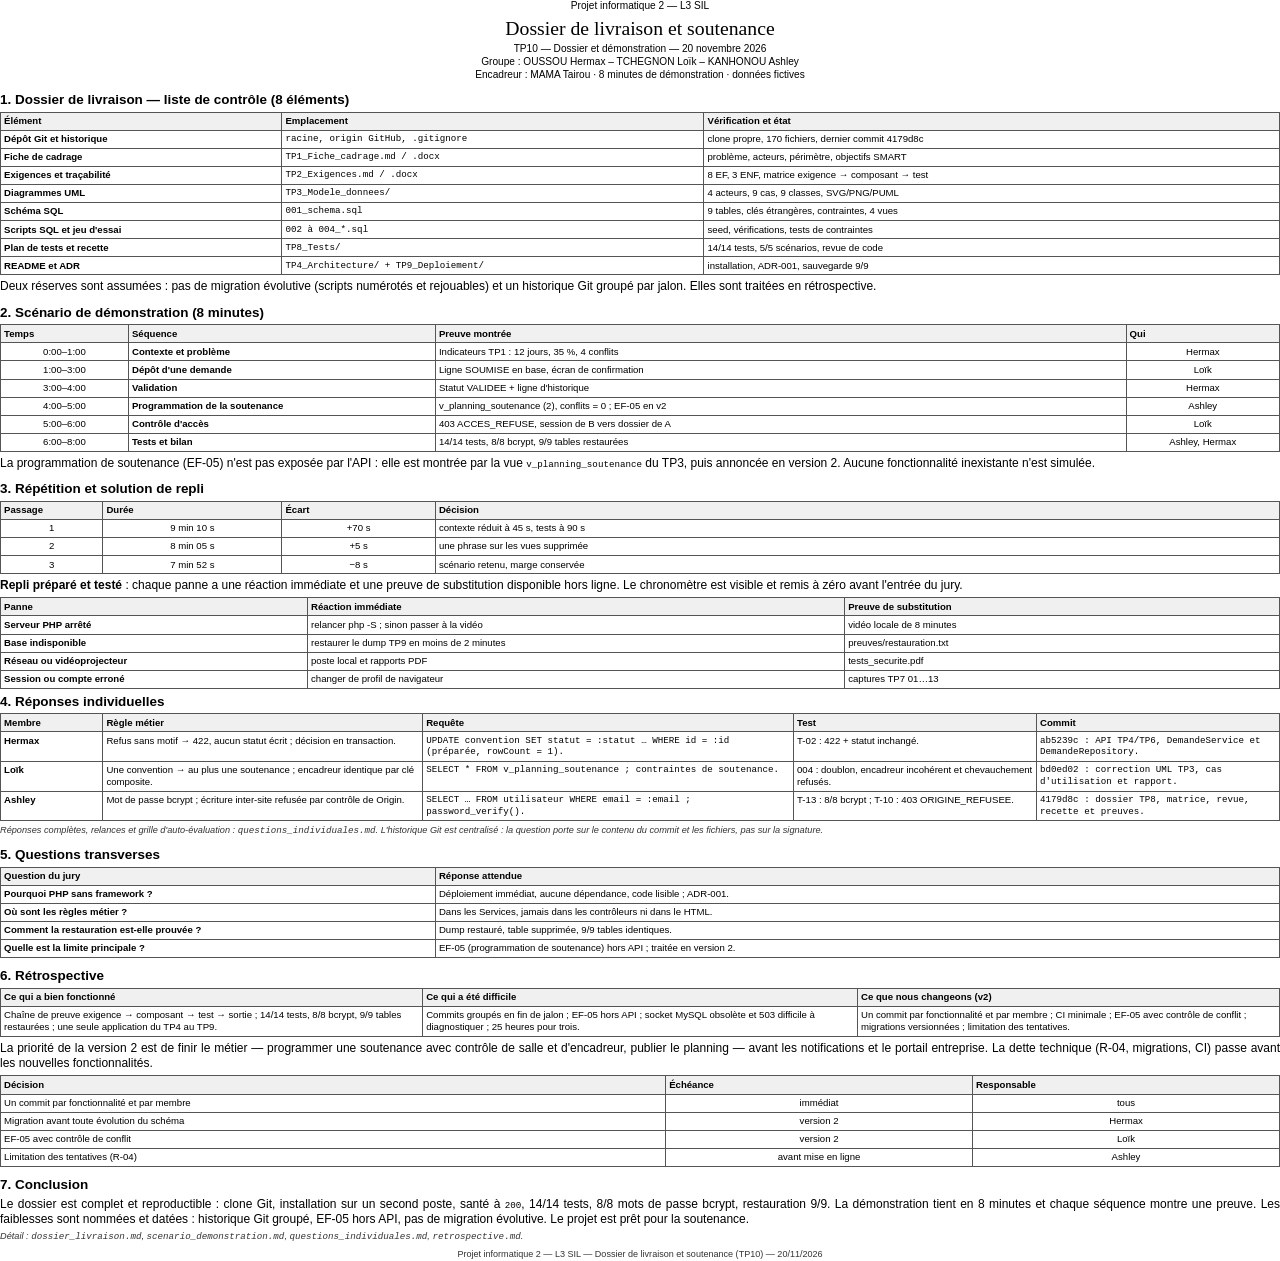
<file: TP10_Soutenance/soutenance_tp10.html>
<!DOCTYPE html>
<html lang="fr"><head><meta charset="utf-8"><title>TP10 — Dossier de livraison et soutenance</title>
<style>
  @page { size: A4; margin: 14mm 14mm 12mm 14mm; }
  body { font-family: "Liberation Sans", Arial, sans-serif; font-size: 9pt; line-height: 1.27; color: #000; margin: 0; }
  .tete { text-align: center; margin-bottom: 5pt; }
  .tete .petit, .tete .date, .tete .groupe { font-size: 7.6pt; }
  .tete h1 { font-size: 14.8pt; margin: 2pt 0; font-family: Georgia, serif; font-weight: normal; }
  h2 { font-size: 10.1pt; margin: 7pt 0 2.5pt; page-break-after: avoid; }
  h2.saut-page { page-break-before: always; margin-top: 0; }
  p { margin: 0 0 3pt; text-align: justify; }
  .note { font-size: 6.9pt; font-style: italic; color: #333; }
  code, .mono { font-family: "Liberation Mono", monospace; font-size: 6.9pt; }
  table { width: 100%; border-collapse: collapse; table-layout: fixed; font-size: 7.2pt; margin: 1pt 0 3pt; }
  th, td { border: 0.4pt solid #555; padding: 1.85pt 2.3pt; vertical-align: top; text-align: left;
           word-wrap: break-word; overflow-wrap: break-word; }
  th { font-weight: bold; background: #f0f0f0; }
  thead { display: table-header-group; }
  tr { page-break-inside: avoid; }
  td.c { text-align: center; }
  td.gras { font-weight: bold; }
  footer { margin-top: 5pt; font-size: 6.8pt; color: #333; text-align: center; }
</style></head><body>
<div class="tete">
  <div class="petit">Projet informatique 2 — L3 SIL</div>
  <h1>Dossier de livraison et soutenance</h1>
  <div class="date">TP10 — Dossier et démonstration — 20 novembre 2026</div>
  <div class="groupe">Groupe : OUSSOU Hermax – TCHEGNON Loïk – KANHONOU Ashley<br>
  Encadreur : MAMA Tairou · 8 minutes de démonstration · données fictives</div>
</div>

<h2>1. Dossier de livraison — liste de contrôle (8 éléments)</h2>
<table>
  <colgroup><col style="width:22%"><col style="width:33%"><col style="width:45%"></colgroup>
  <thead><tr><th>Élément</th><th>Emplacement</th><th>Vérification et état</th></tr></thead>
  <tbody>
<tr><td class="gras">Dépôt Git et historique</td><td class="mono">racine, origin GitHub, .gitignore</td><td>clone propre, 170 fichiers, dernier commit 4179d8c</td></tr>
<tr><td class="gras">Fiche de cadrage</td><td class="mono">TP1_Fiche_cadrage.md / .docx</td><td>problème, acteurs, périmètre, objectifs SMART</td></tr>
<tr><td class="gras">Exigences et traçabilité</td><td class="mono">TP2_Exigences.md / .docx</td><td>8 EF, 3 ENF, matrice exigence → composant → test</td></tr>
<tr><td class="gras">Diagrammes UML</td><td class="mono">TP3_Modele_donnees/</td><td>4 acteurs, 9 cas, 9 classes, SVG/PNG/PUML</td></tr>
<tr><td class="gras">Schéma SQL</td><td class="mono">001_schema.sql</td><td>9 tables, clés étrangères, contraintes, 4 vues</td></tr>
<tr><td class="gras">Scripts SQL et jeu d&#x27;essai</td><td class="mono">002 à 004_*.sql</td><td>seed, vérifications, tests de contraintes</td></tr>
<tr><td class="gras">Plan de tests et recette</td><td class="mono">TP8_Tests/</td><td>14/14 tests, 5/5 scénarios, revue de code</td></tr>
<tr><td class="gras">README et ADR</td><td class="mono">TP4_Architecture/ + TP9_Deploiement/</td><td>installation, ADR-001, sauvegarde 9/9</td></tr>
  </tbody>
</table>
<p>Deux réserves sont assumées : pas de migration évolutive (scripts numérotés et
rejouables) et un historique Git groupé par jalon. Elles sont traitées en rétrospective.</p>

<h2>2. Scénario de démonstration (8 minutes)</h2>
<table>
  <colgroup><col style="width:10%"><col style="width:24%"><col style="width:54%"><col style="width:12%"></colgroup>
  <thead><tr><th>Temps</th><th>Séquence</th><th>Preuve montrée</th><th>Qui</th></tr></thead>
  <tbody>
<tr><td class="c">0:00–1:00</td><td class="gras">Contexte et problème</td><td>Indicateurs TP1 : 12 jours, 35 %, 4 conflits</td><td class="c">Hermax</td></tr>
<tr><td class="c">1:00–3:00</td><td class="gras">Dépôt d&#x27;une demande</td><td>Ligne SOUMISE en base, écran de confirmation</td><td class="c">Loïk</td></tr>
<tr><td class="c">3:00–4:00</td><td class="gras">Validation</td><td>Statut VALIDEE + ligne d&#x27;historique</td><td class="c">Hermax</td></tr>
<tr><td class="c">4:00–5:00</td><td class="gras">Programmation de la soutenance</td><td>v_planning_soutenance (2), conflits = 0 ; EF-05 en v2</td><td class="c">Ashley</td></tr>
<tr><td class="c">5:00–6:00</td><td class="gras">Contrôle d&#x27;accès</td><td>403 ACCES_REFUSE, session de B vers dossier de A</td><td class="c">Loïk</td></tr>
<tr><td class="c">6:00–8:00</td><td class="gras">Tests et bilan</td><td>14/14 tests, 8/8 bcrypt, 9/9 tables restaurées</td><td class="c">Ashley, Hermax</td></tr>
  </tbody>
</table>
<p>La programmation de soutenance (EF-05) n'est pas exposée par l'API : elle est montrée
par la vue <code>v_planning_soutenance</code> du TP3, puis annoncée en version 2. Aucune
fonctionnalité inexistante n'est simulée.</p>

<h2>3. Répétition et solution de repli</h2>
<table>
  <colgroup><col style="width:8%"><col style="width:14%"><col style="width:12%"><col style="width:66%"></colgroup>
  <thead><tr><th>Passage</th><th>Durée</th><th>Écart</th><th>Décision</th></tr></thead>
  <tbody>
<tr><td class="c">1</td><td class="c">9 min 10 s</td><td class="c">+70 s</td><td>contexte réduit à 45 s, tests à 90 s</td></tr>
<tr><td class="c">2</td><td class="c">8 min 05 s</td><td class="c">+5 s</td><td>une phrase sur les vues supprimée</td></tr>
<tr><td class="c">3</td><td class="c">7 min 52 s</td><td class="c">−8 s</td><td>scénario retenu, marge conservée</td></tr>
  </tbody>
</table>
<p><strong>Repli préparé et testé</strong> : chaque panne a une réaction immédiate et une
preuve de substitution disponible hors ligne. Le chronomètre est visible et remis à zéro
avant l'entrée du jury.</p>
<table>
  <colgroup><col style="width:24%"><col style="width:42%"><col style="width:34%"></colgroup>
  <thead><tr><th>Panne</th><th>Réaction immédiate</th><th>Preuve de substitution</th></tr></thead>
  <tbody>
<tr><td class="gras">Serveur PHP arrêté</td><td>relancer php -S ; sinon passer à la vidéo</td><td>vidéo locale de 8 minutes</td></tr>
<tr><td class="gras">Base indisponible</td><td>restaurer le dump TP9 en moins de 2 minutes</td><td>preuves/restauration.txt</td></tr>
<tr><td class="gras">Réseau ou vidéoprojecteur</td><td>poste local et rapports PDF</td><td>tests_securite.pdf</td></tr>
<tr><td class="gras">Session ou compte erroné</td><td>changer de profil de navigateur</td><td>captures TP7 01…13</td></tr>
  </tbody>
</table>

<h2 class="saut-page">4. Réponses individuelles</h2>
<table>
  <colgroup><col style="width:8%"><col style="width:25%"><col style="width:29%"><col style="width:19%"><col style="width:19%"></colgroup>
  <thead><tr><th>Membre</th><th>Règle métier</th><th>Requête</th><th>Test</th><th>Commit</th></tr></thead>
  <tbody>
<tr><td class="gras">Hermax</td><td>Refus sans motif → 422, aucun statut écrit ; décision en transaction.</td><td class="mono">UPDATE convention SET statut = :statut … WHERE id = :id (préparée, rowCount = 1).</td><td>T-02 : 422 + statut inchangé.</td><td class="mono">ab5239c : API TP4/TP6, DemandeService et DemandeRepository.</td></tr>
<tr><td class="gras">Loïk</td><td>Une convention → au plus une soutenance ; encadreur identique par clé composite.</td><td class="mono">SELECT * FROM v_planning_soutenance ; contraintes de soutenance.</td><td>004 : doublon, encadreur incohérent et chevauchement refusés.</td><td class="mono">bd0ed02 : correction UML TP3, cas d&#x27;utilisation et rapport.</td></tr>
<tr><td class="gras">Ashley</td><td>Mot de passe bcrypt ; écriture inter-site refusée par contrôle de Origin.</td><td class="mono">SELECT … FROM utilisateur WHERE email = :email ; password_verify().</td><td>T-13 : 8/8 bcrypt ; T-10 : 403 ORIGINE_REFUSEE.</td><td class="mono">4179d8c : dossier TP8, matrice, revue, recette et preuves.</td></tr>
  </tbody>
</table>
<p class="note">Réponses complètes, relances et grille d'auto-évaluation :
<code>questions_individuales.md</code>. L'historique Git est centralisé : la question
porte sur le contenu du commit et les fichiers, pas sur la signature.</p>

<h2>5. Questions transverses</h2>
<table>
  <colgroup><col style="width:34%"><col style="width:66%"></colgroup>
  <thead><tr><th>Question du jury</th><th>Réponse attendue</th></tr></thead>
  <tbody>
<tr><td class="gras">Pourquoi PHP sans framework ?</td><td>Déploiement immédiat, aucune dépendance, code lisible ; ADR-001.</td></tr>
<tr><td class="gras">Où sont les règles métier ?</td><td>Dans les Services, jamais dans les contrôleurs ni dans le HTML.</td></tr>
<tr><td class="gras">Comment la restauration est-elle prouvée ?</td><td>Dump restauré, table supprimée, 9/9 tables identiques.</td></tr>
<tr><td class="gras">Quelle est la limite principale ?</td><td>EF-05 (programmation de soutenance) hors API ; traitée en version 2.</td></tr>
  </tbody>
</table>

<h2>6. Rétrospective</h2>
<table>
  <colgroup><col style="width:33%"><col style="width:34%"><col style="width:33%"></colgroup>
  <thead><tr><th>Ce qui a bien fonctionné</th><th>Ce qui a été difficile</th><th>Ce que nous changeons (v2)</th></tr></thead>
  <tbody>
<tr><td>Chaîne de preuve exigence → composant → test → sortie ; 14/14 tests, 8/8 bcrypt, 9/9 tables restaurées ; une seule application du TP4 au TP9.</td><td>Commits groupés en fin de jalon ; EF-05 hors API ; socket MySQL obsolète et 503 difficile à diagnostiquer ; 25 heures pour trois.</td><td>Un commit par fonctionnalité et par membre ; CI minimale ; EF-05 avec contrôle de conflit ; migrations versionnées ; limitation des tentatives.</td></tr>
  </tbody>
</table>
<p>La priorité de la version 2 est de finir le métier — programmer une soutenance avec
contrôle de salle et d'encadreur, publier le planning — avant les notifications et le
portail entreprise. La dette technique (R-04, migrations, CI) passe avant les nouvelles
fonctionnalités.</p>
<table>
  <colgroup><col style="width:52%"><col style="width:24%"><col style="width:24%"></colgroup>
  <thead><tr><th>Décision</th><th>Échéance</th><th>Responsable</th></tr></thead>
  <tbody>
<tr><td>Un commit par fonctionnalité et par membre</td><td class="c">immédiat</td><td class="c">tous</td></tr>
<tr><td>Migration avant toute évolution du schéma</td><td class="c">version 2</td><td class="c">Hermax</td></tr>
<tr><td>EF-05 avec contrôle de conflit</td><td class="c">version 2</td><td class="c">Loïk</td></tr>
<tr><td>Limitation des tentatives (R-04)</td><td class="c">avant mise en ligne</td><td class="c">Ashley</td></tr>
  </tbody>
</table>

<h2>7. Conclusion</h2>
<p>Le dossier est complet et reproductible : clone Git, installation sur un second poste,
santé à <code>200</code>, 14/14 tests, 8/8 mots de passe bcrypt, restauration 9/9. La
démonstration tient en 8 minutes et chaque séquence montre une preuve. Les faiblesses sont
nommées et datées : historique Git groupé, EF-05 hors API, pas de migration évolutive.
Le projet est prêt pour la soutenance.</p>
<p class="note">Détail : <code>dossier_livraison.md</code>,
<code>scenario_demonstration.md</code>, <code>questions_individuales.md</code>,
<code>retrospective.md</code>.</p>

<footer>Projet informatique 2 — L3 SIL — Dossier de livraison et soutenance (TP10) — 20/11/2026</footer>

</body></html>
</file>
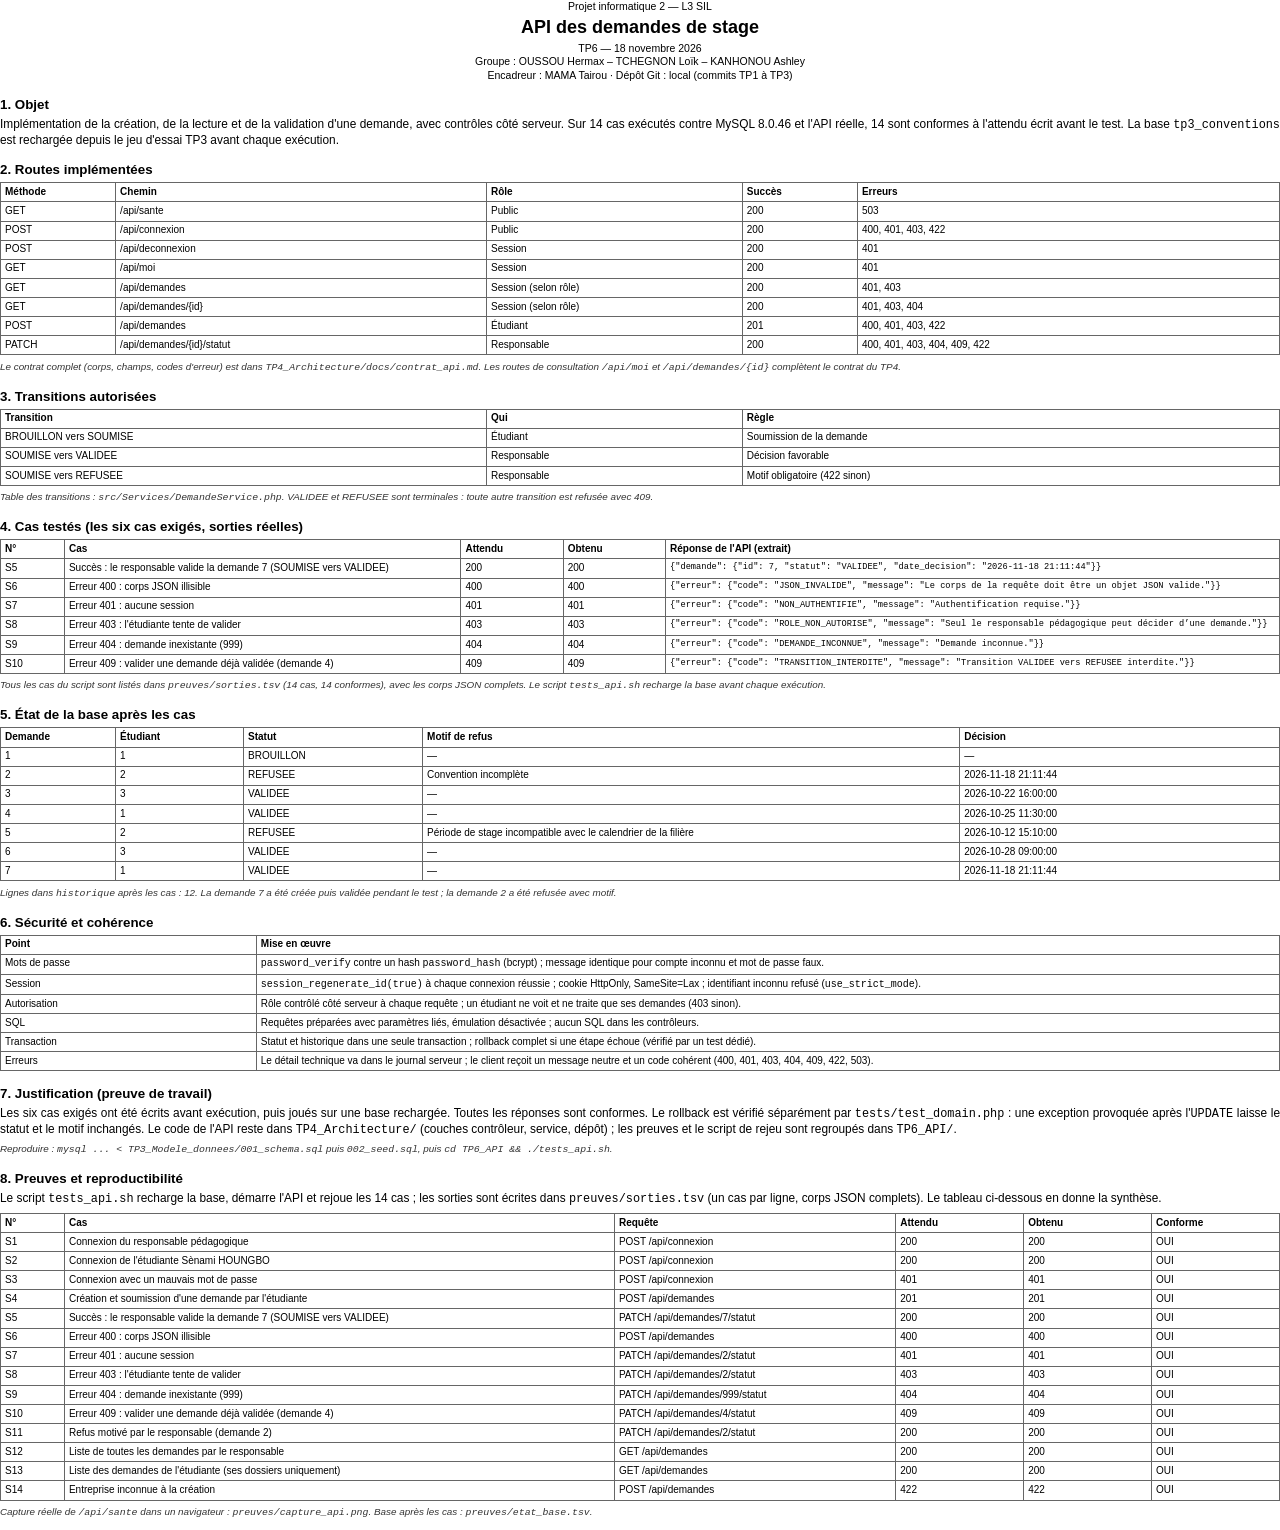
<file: TP6_API/api_demandes.html>
<!DOCTYPE html>
<html lang="fr"><head><meta charset="utf-8"><title>TP6 — API des demandes de stage</title>
<style>
  @page { size: A4; margin: 16mm 16mm 14mm 16mm; }
  body { font-family: "Liberation Sans", Arial, sans-serif; font-size: 8.9pt; line-height: 1.28; color: #000; margin: 0; }
  .tete { text-align: center; margin-bottom: 7pt; }
  .tete .petit, .tete .date, .tete .groupe { font-size: 7.9pt; }
  .tete h1 { font-size: 13.5pt; margin: 2pt 0; }
  h2 { font-size: 10pt; margin: 10pt 0 3pt; page-break-after: avoid; }
  p { margin: 0 0 4pt; text-align: justify; }
  .note { font-size: 7.4pt; font-style: italic; color: #333; }
  table { width: 100%; border-collapse: collapse; table-layout: fixed; font-size: 7.5pt; margin: 1pt 0 4pt; }
  th, td { border: 0.4pt solid #666; padding: 2pt 3pt; vertical-align: top; text-align: left;
           word-wrap: break-word; overflow-wrap: break-word; }
  th { font-weight: bold; }
  thead { display: table-header-group; }
  tr { page-break-inside: avoid; }
  td.json { font-family: "Liberation Mono", monospace; font-size: 6.5pt; line-height: 1.2;
            word-break: normal; overflow-wrap: break-word; }
  footer { margin-top: 8pt; font-size: 7.2pt; color: #444; text-align: center; }
</style></head><body>
<div class="tete">
  <div class="petit">Projet informatique 2 — L3 SIL</div>
  <h1>API des demandes de stage</h1>
  <div class="date">TP6 — 18 novembre 2026</div>
  <div class="groupe">Groupe : OUSSOU Hermax – TCHEGNON Loïk – KANHONOU Ashley<br>
  Encadreur : MAMA Tairou · Dépôt Git : local (commits TP1 à TP3)</div>
</div>

<h2>1. Objet</h2>
<p>Implémentation de la création, de la lecture et de la validation d'une demande, avec
contrôles côté serveur. Sur 14 cas exécutés contre MySQL 8.0.46 et l'API réelle,
14 sont conformes à l'attendu écrit avant le test. La base
<code>tp3_conventions</code> est rechargée depuis le jeu d'essai TP3 avant chaque exécution.</p>

<h2>2. Routes implémentées</h2>
<table>
  <colgroup><col style="width:9%"><col style="width:29%"><col style="width:20%"><col style="width:9%"><col style="width:33%"></colgroup>
  <thead><tr><th>Méthode</th><th>Chemin</th><th>Rôle</th><th>Succès</th><th>Erreurs</th></tr></thead>
  <tbody>
    <tr><td>GET</td><td>/api/sante</td><td>Public</td><td>200</td><td>503</td></tr>
    <tr><td>POST</td><td>/api/connexion</td><td>Public</td><td>200</td><td>400, 401, 403, 422</td></tr>
    <tr><td>POST</td><td>/api/deconnexion</td><td>Session</td><td>200</td><td>401</td></tr>
    <tr><td>GET</td><td>/api/moi</td><td>Session</td><td>200</td><td>401</td></tr>
    <tr><td>GET</td><td>/api/demandes</td><td>Session (selon rôle)</td><td>200</td><td>401, 403</td></tr>
    <tr><td>GET</td><td>/api/demandes/{id}</td><td>Session (selon rôle)</td><td>200</td><td>401, 403, 404</td></tr>
    <tr><td>POST</td><td>/api/demandes</td><td>Étudiant</td><td>201</td><td>400, 401, 403, 422</td></tr>
    <tr><td>PATCH</td><td>/api/demandes/{id}/statut</td><td>Responsable</td><td>200</td><td>400, 401, 403, 404, 409, 422</td></tr>
  </tbody>
</table>
<p class="note">Le contrat complet (corps, champs, codes d'erreur) est dans
<code>TP4_Architecture/docs/contrat_api.md</code>. Les routes de consultation
<code>/api/moi</code> et <code>/api/demandes/{id}</code> complètent le contrat du TP4.</p>

<h2>3. Transitions autorisées</h2>
<table>
  <colgroup><col style="width:38%"><col style="width:20%"><col style="width:42%"></colgroup>
  <thead><tr><th>Transition</th><th>Qui</th><th>Règle</th></tr></thead>
  <tbody>
    <tr><td>BROUILLON vers SOUMISE</td><td>Étudiant</td><td>Soumission de la demande</td></tr>
    <tr><td>SOUMISE vers VALIDEE</td><td>Responsable</td><td>Décision favorable</td></tr>
    <tr><td>SOUMISE vers REFUSEE</td><td>Responsable</td><td>Motif obligatoire (422 sinon)</td></tr>
  </tbody>
</table>
<p class="note">Table des transitions : <code>src/Services/DemandeService.php</code>.
VALIDEE et REFUSEE sont terminales : toute autre transition est refusée avec 409.</p>

<h2>4. Cas testés (les six cas exigés, sorties réelles)</h2>
<table>
  <colgroup><col style="width:5%"><col style="width:31%"><col style="width:8%"><col style="width:8%"><col style="width:48%"></colgroup>
  <thead><tr><th>N°</th><th>Cas</th><th>Attendu</th><th>Obtenu</th><th>Réponse de l'API (extrait)</th></tr></thead>
  <tbody>
<tr><td>S5</td><td>Succès : le responsable valide la demande 7 (SOUMISE vers VALIDEE)</td><td>200</td><td>200</td><td class="json">{&quot;demande&quot;: {&quot;id&quot;: 7, &quot;statut&quot;: &quot;VALIDEE&quot;, &quot;date_decision&quot;: &quot;2026-11-18 21:11:44&quot;}}</td></tr>
<tr><td>S6</td><td>Erreur 400 : corps JSON illisible</td><td>400</td><td>400</td><td class="json">{&quot;erreur&quot;: {&quot;code&quot;: &quot;JSON_INVALIDE&quot;, &quot;message&quot;: &quot;Le corps de la requête doit être un objet JSON valide.&quot;}}</td></tr>
<tr><td>S7</td><td>Erreur 401 : aucune session</td><td>401</td><td>401</td><td class="json">{&quot;erreur&quot;: {&quot;code&quot;: &quot;NON_AUTHENTIFIE&quot;, &quot;message&quot;: &quot;Authentification requise.&quot;}}</td></tr>
<tr><td>S8</td><td>Erreur 403 : l&#x27;étudiante tente de valider</td><td>403</td><td>403</td><td class="json">{&quot;erreur&quot;: {&quot;code&quot;: &quot;ROLE_NON_AUTORISE&quot;, &quot;message&quot;: &quot;Seul le responsable pédagogique peut décider d’une demande.&quot;}}</td></tr>
<tr><td>S9</td><td>Erreur 404 : demande inexistante (999)</td><td>404</td><td>404</td><td class="json">{&quot;erreur&quot;: {&quot;code&quot;: &quot;DEMANDE_INCONNUE&quot;, &quot;message&quot;: &quot;Demande inconnue.&quot;}}</td></tr>
<tr><td>S10</td><td>Erreur 409 : valider une demande déjà validée (demande 4)</td><td>409</td><td>409</td><td class="json">{&quot;erreur&quot;: {&quot;code&quot;: &quot;TRANSITION_INTERDITE&quot;, &quot;message&quot;: &quot;Transition VALIDEE vers REFUSEE interdite.&quot;}}</td></tr>
  </tbody>
</table>
<p class="note">Tous les cas du script sont listés dans <code>preuves/sorties.tsv</code>
(14 cas, 14 conformes), avec les corps JSON complets. Le script
<code>tests_api.sh</code> recharge la base avant chaque exécution.</p>

<h2>5. État de la base après les cas</h2>
<table>
  <colgroup><col style="width:9%"><col style="width:10%"><col style="width:14%"><col style="width:42%"><col style="width:25%"></colgroup>
  <thead><tr><th>Demande</th><th>Étudiant</th><th>Statut</th><th>Motif de refus</th><th>Décision</th></tr></thead>
  <tbody>
<tr><td>1</td><td>1</td><td>BROUILLON</td><td>—</td><td>—</td></tr>
<tr><td>2</td><td>2</td><td>REFUSEE</td><td>Convention incomplète</td><td>2026-11-18 21:11:44</td></tr>
<tr><td>3</td><td>3</td><td>VALIDEE</td><td>—</td><td>2026-10-22 16:00:00</td></tr>
<tr><td>4</td><td>1</td><td>VALIDEE</td><td>—</td><td>2026-10-25 11:30:00</td></tr>
<tr><td>5</td><td>2</td><td>REFUSEE</td><td>Période de stage incompatible avec le calendrier de la filière</td><td>2026-10-12 15:10:00</td></tr>
<tr><td>6</td><td>3</td><td>VALIDEE</td><td>—</td><td>2026-10-28 09:00:00</td></tr>
<tr><td>7</td><td>1</td><td>VALIDEE</td><td>—</td><td>2026-11-18 21:11:44</td></tr>
  </tbody>
</table>
<p class="note">Lignes dans <code>historique</code> après les cas : 12.
La demande 7 a été créée puis validée pendant le test ; la demande 2 a été refusée avec motif.</p>

<h2>6. Sécurité et cohérence</h2>
<table>
  <colgroup><col style="width:20%"><col style="width:80%"></colgroup>
  <thead><tr><th>Point</th><th>Mise en œuvre</th></tr></thead>
  <tbody>
    <tr><td>Mots de passe</td><td><code>password_verify</code> contre un hash <code>password_hash</code> (bcrypt) ; message identique pour compte inconnu et mot de passe faux.</td></tr>
    <tr><td>Session</td><td><code>session_regenerate_id(true)</code> à chaque connexion réussie ; cookie HttpOnly, SameSite=Lax ; identifiant inconnu refusé (<code>use_strict_mode</code>).</td></tr>
    <tr><td>Autorisation</td><td>Rôle contrôlé côté serveur à chaque requête ; un étudiant ne voit et ne traite que ses demandes (403 sinon).</td></tr>
    <tr><td>SQL</td><td>Requêtes préparées avec paramètres liés, émulation désactivée ; aucun SQL dans les contrôleurs.</td></tr>
    <tr><td>Transaction</td><td>Statut et historique dans une seule transaction ; rollback complet si une étape échoue (vérifié par un test dédié).</td></tr>
    <tr><td>Erreurs</td><td>Le détail technique va dans le journal serveur ; le client reçoit un message neutre et un code cohérent (400, 401, 403, 404, 409, 422, 503).</td></tr>
  </tbody>
</table>

<h2>7. Justification (preuve de travail)</h2>
<p>Les six cas exigés ont été écrits avant exécution, puis joués sur une base rechargée.
Toutes les réponses sont conformes. Le rollback est vérifié séparément par
<code>tests/test_domain.php</code> : une exception provoquée après l'<code>UPDATE</code>
laisse le statut et le motif inchangés. Le code de l'API reste dans
<code>TP4_Architecture/</code> (couches contrôleur, service, dépôt) ; les preuves et le
script de rejeu sont regroupés dans <code>TP6_API/</code>.</p>
<p class="note">Reproduire : <code>mysql ... &lt; TP3_Modele_donnees/001_schema.sql</code>
puis <code>002_seed.sql</code>, puis <code>cd TP6_API &amp;&amp; ./tests_api.sh</code>.</p>

<h2>8. Preuves et reproductibilité</h2>
<p>Le script <code>tests_api.sh</code> recharge la base, démarre l'API et rejoue les
14 cas ; les sorties sont écrites dans <code>preuves/sorties.tsv</code> (un cas par
ligne, corps JSON complets). Le tableau ci-dessous en donne la synthèse.</p>
<table>
  <colgroup><col style="width:5%"><col style="width:43%"><col style="width:22%"><col style="width:10%"><col style="width:10%"><col style="width:10%"></colgroup>
  <thead><tr><th>N°</th><th>Cas</th><th>Requête</th><th>Attendu</th><th>Obtenu</th><th>Conforme</th></tr></thead>
  <tbody>
<tr><td>S1</td><td>Connexion du responsable pédagogique</td><td>POST /api/connexion</td><td>200</td><td>200</td><td>OUI</td></tr>
<tr><td>S2</td><td>Connexion de l&#x27;étudiante Sènami HOUNGBO</td><td>POST /api/connexion</td><td>200</td><td>200</td><td>OUI</td></tr>
<tr><td>S3</td><td>Connexion avec un mauvais mot de passe</td><td>POST /api/connexion</td><td>401</td><td>401</td><td>OUI</td></tr>
<tr><td>S4</td><td>Création et soumission d&#x27;une demande par l&#x27;étudiante</td><td>POST /api/demandes</td><td>201</td><td>201</td><td>OUI</td></tr>
<tr><td>S5</td><td>Succès : le responsable valide la demande 7 (SOUMISE vers VALIDEE)</td><td>PATCH /api/demandes/7/statut</td><td>200</td><td>200</td><td>OUI</td></tr>
<tr><td>S6</td><td>Erreur 400 : corps JSON illisible</td><td>POST /api/demandes</td><td>400</td><td>400</td><td>OUI</td></tr>
<tr><td>S7</td><td>Erreur 401 : aucune session</td><td>PATCH /api/demandes/2/statut</td><td>401</td><td>401</td><td>OUI</td></tr>
<tr><td>S8</td><td>Erreur 403 : l&#x27;étudiante tente de valider</td><td>PATCH /api/demandes/2/statut</td><td>403</td><td>403</td><td>OUI</td></tr>
<tr><td>S9</td><td>Erreur 404 : demande inexistante (999)</td><td>PATCH /api/demandes/999/statut</td><td>404</td><td>404</td><td>OUI</td></tr>
<tr><td>S10</td><td>Erreur 409 : valider une demande déjà validée (demande 4)</td><td>PATCH /api/demandes/4/statut</td><td>409</td><td>409</td><td>OUI</td></tr>
<tr><td>S11</td><td>Refus motivé par le responsable (demande 2)</td><td>PATCH /api/demandes/2/statut</td><td>200</td><td>200</td><td>OUI</td></tr>
<tr><td>S12</td><td>Liste de toutes les demandes par le responsable</td><td>GET /api/demandes</td><td>200</td><td>200</td><td>OUI</td></tr>
<tr><td>S13</td><td>Liste des demandes de l&#x27;étudiante (ses dossiers uniquement)</td><td>GET /api/demandes</td><td>200</td><td>200</td><td>OUI</td></tr>
<tr><td>S14</td><td>Entreprise inconnue à la création</td><td>POST /api/demandes</td><td>422</td><td>422</td><td>OUI</td></tr>
  </tbody>
</table>
<p class="note">Capture réelle de <code>/api/sante</code> dans un navigateur :
<code>preuves/capture_api.png</code>. Base après les cas :
<code>preuves/etat_base.tsv</code>.</p>

<footer>Projet informatique 2 — L3 SIL — API des demandes de stage (TP6) — 18/11/2026</footer>

</body></html>
</file>
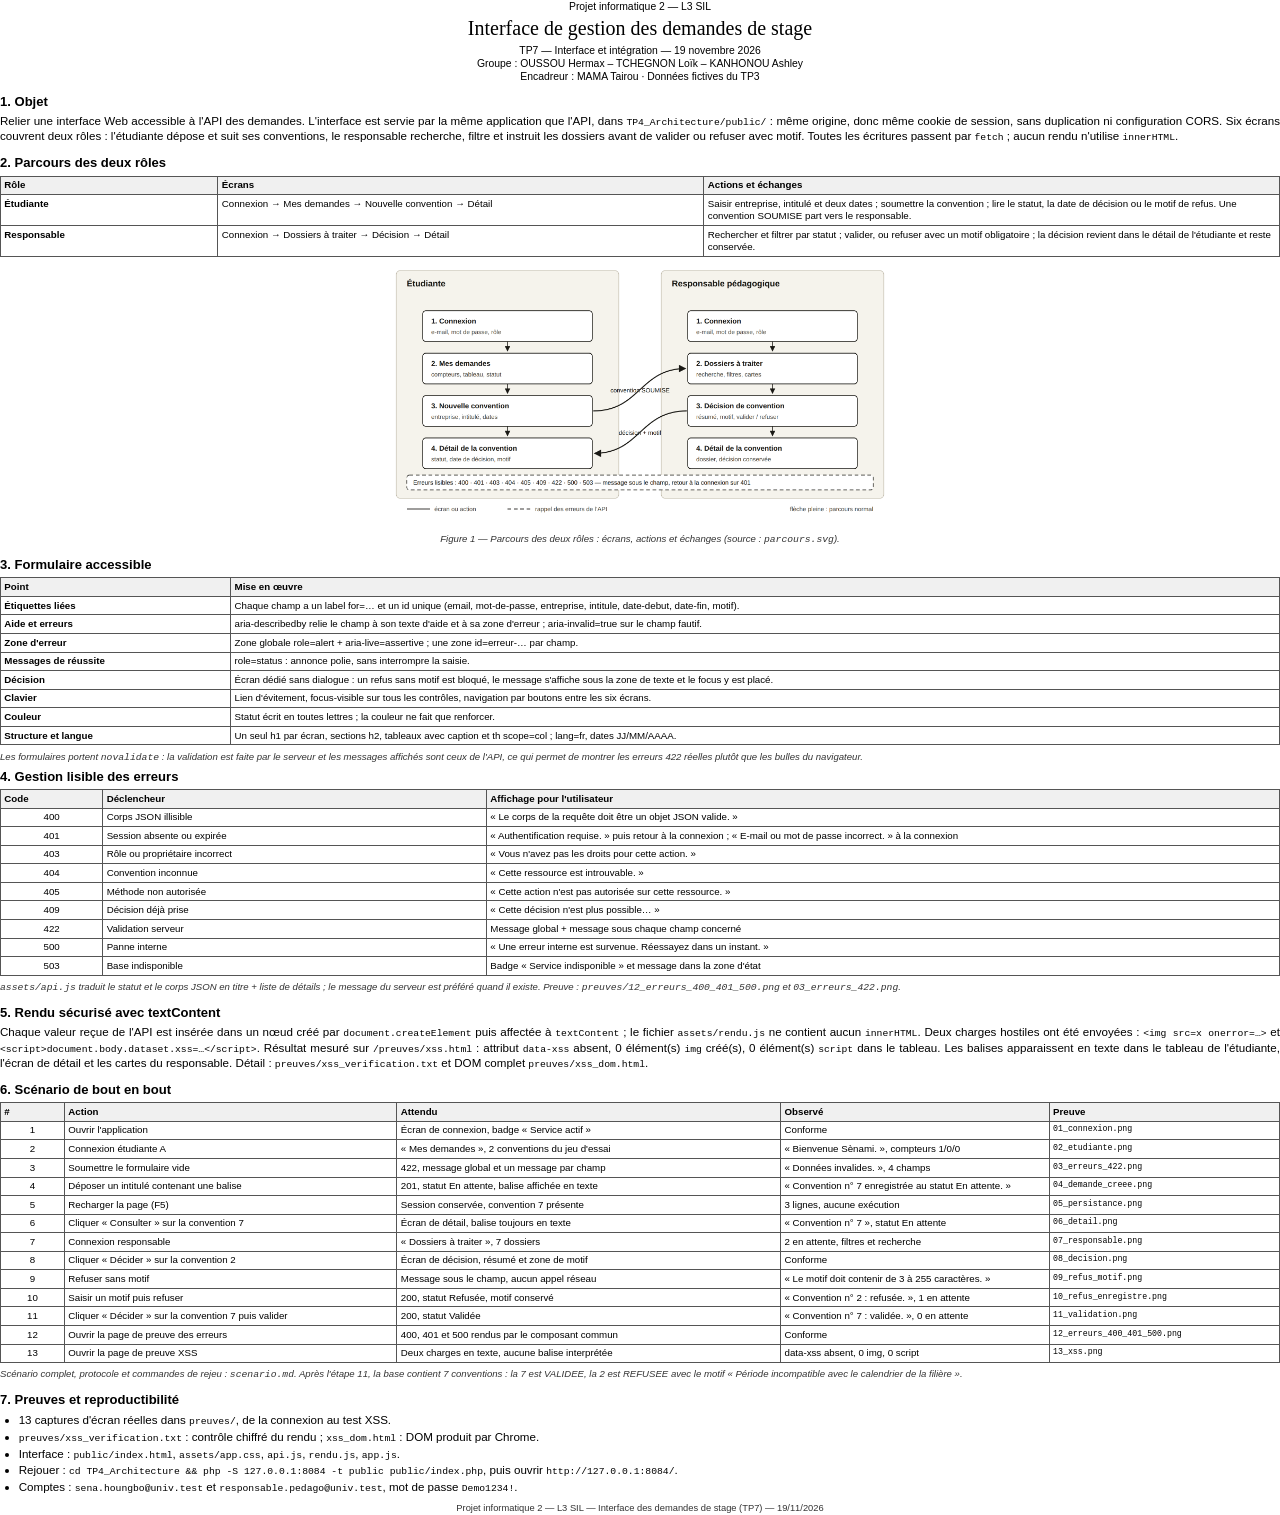
<file: TP7_Frontend/interface_tp7.html>
<!DOCTYPE html>
<html lang="fr"><head><meta charset="utf-8"><title>TP7 — Interface des demandes de stage</title>
<style>
  @page { size: A4; margin: 15mm 15mm 13mm 15mm; }
  body { font-family: "Liberation Sans", Arial, sans-serif; font-size: 8.7pt; line-height: 1.26; color: #000; margin: 0; }
  .tete { text-align: center; margin-bottom: 6pt; }
  .tete .petit, .tete .date, .tete .groupe { font-size: 7.8pt; }
  .tete h1 { font-size: 15pt; margin: 2pt 0; font-family: Georgia, serif; font-weight: normal; }
  h2 { font-size: 9.8pt; margin: 8pt 0 3pt; page-break-after: avoid; }
  h2.saut-page { page-break-before: always; margin-top: 0; }
  p { margin: 0 0 3.5pt; text-align: justify; }
  .note { font-size: 7.2pt; font-style: italic; color: #333; }
  code { font-family: "Liberation Mono", monospace; font-size: 7.3pt; }
  td.mono { font-family: "Liberation Mono", monospace; font-size: 6.2pt; }
  table { width: 100%; border-collapse: collapse; table-layout: fixed; font-size: 7.3pt; margin: 1pt 0 4pt; }
  th, td { border: 0.4pt solid #555; padding: 2pt 2.5pt; vertical-align: top; text-align: left;
           word-wrap: break-word; overflow-wrap: break-word; }
  th { font-weight: bold; background: #f0f0f0; }
  thead { display: table-header-group; }
  tr { page-break-inside: avoid; }
  td.c { text-align: center; }
  td.gras { font-weight: bold; }
  ul { margin: 1pt 0 4pt 14pt; padding: 0; }
  li { margin-bottom: 1.2pt; }
  footer { margin-top: 6pt; font-size: 7pt; color: #333; text-align: center; }
</style></head><body>
<div class="tete">
  <div class="petit">Projet informatique 2 — L3 SIL</div>
  <h1>Interface de gestion des demandes de stage</h1>
  <div class="date">TP7 — Interface et intégration — 19 novembre 2026</div>
  <div class="groupe">Groupe : OUSSOU Hermax – TCHEGNON Loïk – KANHONOU Ashley<br>
  Encadreur : MAMA Tairou · Données fictives du TP3</div>
</div>

<h2>1. Objet</h2>
<p>Relier une interface Web accessible à l'API des demandes. L'interface est servie par la
même application que l'API, dans <code>TP4_Architecture/public/</code> : même origine, donc
même cookie de session, sans duplication ni configuration CORS. Six écrans couvrent deux
rôles : l'étudiante dépose et suit ses conventions, le responsable recherche, filtre et
instruit les dossiers avant de valider ou refuser avec motif. Toutes les écritures passent
par <code>fetch</code> ; aucun rendu n'utilise <code>innerHTML</code>.</p>

<h2>2. Parcours des deux rôles</h2>
<table>
  <colgroup><col style="width:17%"><col style="width:38%"><col style="width:45%"></colgroup>
  <thead><tr><th>Rôle</th><th>Écrans</th><th>Actions et échanges</th></tr></thead>
  <tbody>
    <tr><td class="gras">Étudiante</td>
        <td>Connexion → Mes demandes → Nouvelle convention → Détail</td>
        <td>Saisir entreprise, intitulé et deux dates ; soumettre la convention ; lire le statut,
            la date de décision ou le motif de refus. Une convention SOUMISE part vers le responsable.</td></tr>
    <tr><td class="gras">Responsable</td>
        <td>Connexion → Dossiers à traiter → Décision → Détail</td>
        <td>Rechercher et filtrer par statut ; valider, ou refuser avec un motif obligatoire ;
            la décision revient dans le détail de l'étudiante et reste conservée.</td></tr>
  </tbody>
</table>
<p style="text-align:center;margin:3pt 0 2pt;">
  <img src="parcours.png" alt="Parcours des deux rôles : étudiante et responsable"
       style="width:140mm;height:70mm;"></p>
<p class="note" style="text-align:center;">Figure 1 — Parcours des deux rôles : écrans, actions
et échanges (source : <code>parcours.svg</code>).</p>

<h2>3. Formulaire accessible</h2>
<table>
  <colgroup><col style="width:18%"><col style="width:82%"></colgroup>
  <thead><tr><th>Point</th><th>Mise en œuvre</th></tr></thead>
  <tbody>
<tr><td class="gras">Étiquettes liées</td><td>Chaque champ a un label for=… et un id unique (email, mot-de-passe, entreprise, intitule, date-debut, date-fin, motif).</td></tr>
<tr><td class="gras">Aide et erreurs</td><td>aria-describedby relie le champ à son texte d&#x27;aide et à sa zone d&#x27;erreur ; aria-invalid=true sur le champ fautif.</td></tr>
<tr><td class="gras">Zone d&#x27;erreur</td><td>Zone globale role=alert + aria-live=assertive ; une zone id=erreur-… par champ.</td></tr>
<tr><td class="gras">Messages de réussite</td><td>role=status : annonce polie, sans interrompre la saisie.</td></tr>
<tr><td class="gras">Décision</td><td>Écran dédié sans dialogue : un refus sans motif est bloqué, le message s&#x27;affiche sous la zone de texte et le focus y est placé.</td></tr>
<tr><td class="gras">Clavier</td><td>Lien d&#x27;évitement, focus-visible sur tous les contrôles, navigation par boutons entre les six écrans.</td></tr>
<tr><td class="gras">Couleur</td><td>Statut écrit en toutes lettres ; la couleur ne fait que renforcer.</td></tr>
<tr><td class="gras">Structure et langue</td><td>Un seul h1 par écran, sections h2, tableaux avec caption et th scope=col ; lang=fr, dates JJ/MM/AAAA.</td></tr>
  </tbody>
</table>
<p class="note">Les formulaires portent <code>novalidate</code> : la validation est faite par
le serveur et les messages affichés sont ceux de l'API, ce qui permet de montrer les erreurs
422 réelles plutôt que les bulles du navigateur.</p>

<h2 class="saut-page">4. Gestion lisible des erreurs</h2>
<table>
  <colgroup><col style="width:8%"><col style="width:30%"><col style="width:62%"></colgroup>
  <thead><tr><th>Code</th><th>Déclencheur</th><th>Affichage pour l'utilisateur</th></tr></thead>
  <tbody>
<tr><td class="c">400</td><td>Corps JSON illisible</td><td>« Le corps de la requête doit être un objet JSON valide. »</td></tr>
<tr><td class="c">401</td><td>Session absente ou expirée</td><td>« Authentification requise. » puis retour à la connexion ; « E-mail ou mot de passe incorrect. » à la connexion</td></tr>
<tr><td class="c">403</td><td>Rôle ou propriétaire incorrect</td><td>« Vous n&#x27;avez pas les droits pour cette action. »</td></tr>
<tr><td class="c">404</td><td>Convention inconnue</td><td>« Cette ressource est introuvable. »</td></tr>
<tr><td class="c">405</td><td>Méthode non autorisée</td><td>« Cette action n&#x27;est pas autorisée sur cette ressource. »</td></tr>
<tr><td class="c">409</td><td>Décision déjà prise</td><td>« Cette décision n&#x27;est plus possible… »</td></tr>
<tr><td class="c">422</td><td>Validation serveur</td><td>Message global + message sous chaque champ concerné</td></tr>
<tr><td class="c">500</td><td>Panne interne</td><td>« Une erreur interne est survenue. Réessayez dans un instant. »</td></tr>
<tr><td class="c">503</td><td>Base indisponible</td><td>Badge « Service indisponible » et message dans la zone d&#x27;état</td></tr>
  </tbody>
</table>
<p class="note"><code>assets/api.js</code> traduit le statut et le corps JSON en titre + liste
de détails ; le message du serveur est préféré quand il existe. Preuve :
<code>preuves/12_erreurs_400_401_500.png</code> et <code>03_erreurs_422.png</code>.</p>

<h2>5. Rendu sécurisé avec textContent</h2>
<p>Chaque valeur reçue de l'API est insérée dans un nœud créé par
<code>document.createElement</code> puis affectée à <code>textContent</code> ; le fichier
<code>assets/rendu.js</code> ne contient aucun <code>innerHTML</code>. Deux charges hostiles
ont été envoyées : <code>&lt;img src=x onerror=…&gt;</code> et
<code>&lt;script&gt;document.body.dataset.xss=…&lt;/script&gt;</code>. Résultat mesuré sur
<code>/preuves/xss.html</code> : attribut <code>data-xss</code> absent,
0 élément(s) <code>img</code> créé(s), 0 élément(s)
<code>script</code> dans le tableau. Les balises apparaissent en texte dans le tableau de
l'étudiante, l'écran de détail et les cartes du responsable. Détail : <code>preuves/xss_verification.txt</code>
et DOM complet <code>preuves/xss_dom.html</code>.</p>

<h2>6. Scénario de bout en bout</h2>
<table>
  <colgroup><col style="width:5%"><col style="width:26%"><col style="width:30%"><col style="width:21%"><col style="width:18%"></colgroup>
  <thead><tr><th>#</th><th>Action</th><th>Attendu</th><th>Observé</th><th>Preuve</th></tr></thead>
  <tbody>
<tr><td class="c">1</td><td>Ouvrir l&#x27;application</td><td>Écran de connexion, badge « Service actif »</td><td>Conforme</td><td class="mono">01_connexion.png</td></tr>
<tr><td class="c">2</td><td>Connexion étudiante A</td><td>« Mes demandes », 2 conventions du jeu d&#x27;essai</td><td>« Bienvenue Sènami. », compteurs 1/0/0</td><td class="mono">02_etudiante.png</td></tr>
<tr><td class="c">3</td><td>Soumettre le formulaire vide</td><td>422, message global et un message par champ</td><td>« Données invalides. », 4 champs</td><td class="mono">03_erreurs_422.png</td></tr>
<tr><td class="c">4</td><td>Déposer un intitulé contenant une balise</td><td>201, statut En attente, balise affichée en texte</td><td>« Convention n° 7 enregistrée au statut En attente. »</td><td class="mono">04_demande_creee.png</td></tr>
<tr><td class="c">5</td><td>Recharger la page (F5)</td><td>Session conservée, convention 7 présente</td><td>3 lignes, aucune exécution</td><td class="mono">05_persistance.png</td></tr>
<tr><td class="c">6</td><td>Cliquer « Consulter » sur la convention 7</td><td>Écran de détail, balise toujours en texte</td><td>« Convention n° 7 », statut En attente</td><td class="mono">06_detail.png</td></tr>
<tr><td class="c">7</td><td>Connexion responsable</td><td>« Dossiers à traiter », 7 dossiers</td><td>2 en attente, filtres et recherche</td><td class="mono">07_responsable.png</td></tr>
<tr><td class="c">8</td><td>Cliquer « Décider » sur la convention 2</td><td>Écran de décision, résumé et zone de motif</td><td>Conforme</td><td class="mono">08_decision.png</td></tr>
<tr><td class="c">9</td><td>Refuser sans motif</td><td>Message sous le champ, aucun appel réseau</td><td>« Le motif doit contenir de 3 à 255 caractères. »</td><td class="mono">09_refus_motif.png</td></tr>
<tr><td class="c">10</td><td>Saisir un motif puis refuser</td><td>200, statut Refusée, motif conservé</td><td>« Convention n° 2 : refusée. », 1 en attente</td><td class="mono">10_refus_enregistre.png</td></tr>
<tr><td class="c">11</td><td>Cliquer « Décider » sur la convention 7 puis valider</td><td>200, statut Validée</td><td>« Convention n° 7 : validée. », 0 en attente</td><td class="mono">11_validation.png</td></tr>
<tr><td class="c">12</td><td>Ouvrir la page de preuve des erreurs</td><td>400, 401 et 500 rendus par le composant commun</td><td>Conforme</td><td class="mono">12_erreurs_400_401_500.png</td></tr>
<tr><td class="c">13</td><td>Ouvrir la page de preuve XSS</td><td>Deux charges en texte, aucune balise interprétée</td><td>data-xss absent, 0 img, 0 script</td><td class="mono">13_xss.png</td></tr>
  </tbody>
</table>
<p class="note">Scénario complet, protocole et commandes de rejeu : <code>scenario.md</code>.
Après l'étape 11, la base contient 7 conventions : la 7 est VALIDEE, la 2 est REFUSEE
avec le motif « Période incompatible avec le calendrier de la filière ».</p>

<h2>7. Preuves et reproductibilité</h2>
<ul>
  <li>13 captures d'écran réelles dans <code>preuves/</code>, de la connexion au test XSS.</li>
  <li><code>preuves/xss_verification.txt</code> : contrôle chiffré du rendu ; <code>xss_dom.html</code> : DOM produit par Chrome.</li>
  <li>Interface : <code>public/index.html</code>, <code>assets/app.css</code>, <code>api.js</code>, <code>rendu.js</code>, <code>app.js</code>.</li>
  <li>Rejouer : <code>cd TP4_Architecture &amp;&amp; php -S 127.0.0.1:8084 -t public public/index.php</code>, puis ouvrir <code>http://127.0.0.1:8084/</code>.</li>
  <li>Comptes : <code>sena.houngbo@univ.test</code> et <code>responsable.pedago@univ.test</code>, mot de passe <code>Demo1234!</code>.</li>
</ul>

<footer>Projet informatique 2 — L3 SIL — Interface des demandes de stage (TP7) — 19/11/2026</footer>

</body></html>
</file>
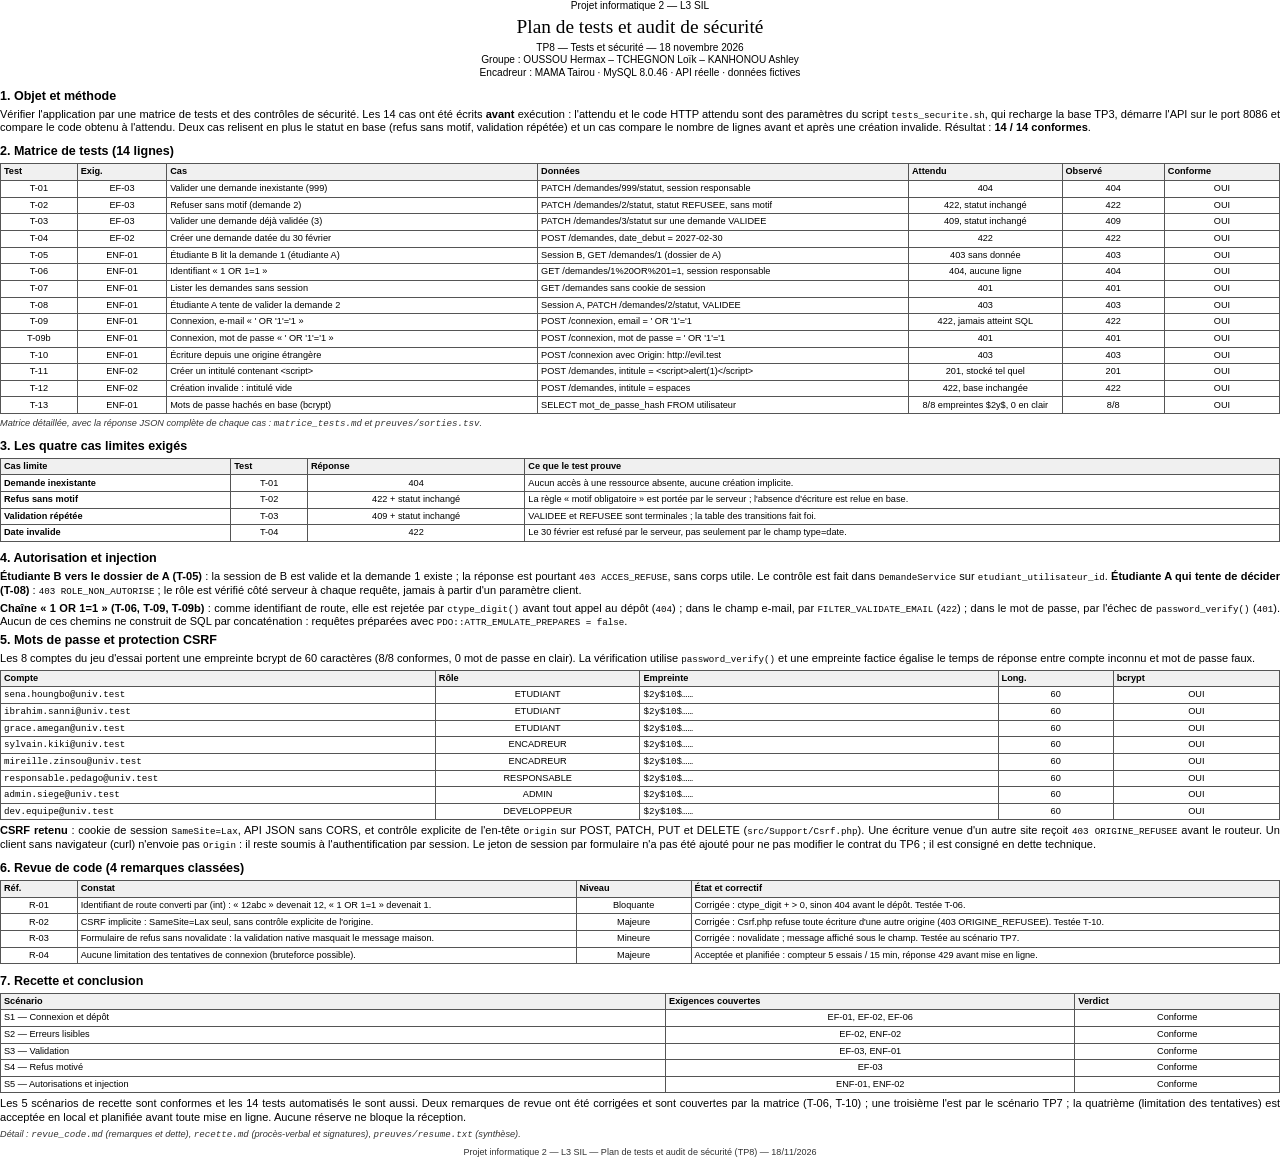
<file: TP8_Tests/tests_securite.html>
<!DOCTYPE html>
<html lang="fr"><head><meta charset="utf-8"><title>TP8 — Plan de tests et audit de sécurité</title>
<style>
  @page { size: A4; margin: 14mm 14mm 12mm 14mm; }
  body { font-family: "Liberation Sans", Arial, sans-serif; font-size: 8.3pt; line-height: 1.24; color: #000; margin: 0; }
  .tete { text-align: center; margin-bottom: 5pt; }
  .tete .petit, .tete .date, .tete .groupe { font-size: 7.6pt; }
  .tete h1 { font-size: 14.5pt; margin: 2pt 0; font-family: Georgia, serif; font-weight: normal; }
  h2 { font-size: 9.4pt; margin: 7pt 0 2.5pt; page-break-after: avoid; }
  h2.saut-page { page-break-before: always; margin-top: 0; }
  p { margin: 0 0 3pt; text-align: justify; }
  .note { font-size: 6.9pt; font-style: italic; color: #333; }
  code, .mono { font-family: "Liberation Mono", monospace; font-size: 6.9pt; }
  table { width: 100%; border-collapse: collapse; table-layout: fixed; font-size: 6.9pt; margin: 1pt 0 3pt; }
  th, td { border: 0.4pt solid #555; padding: 1.6pt 2.2pt; vertical-align: top; text-align: left;
           word-wrap: break-word; overflow-wrap: break-word; }
  th { font-weight: bold; background: #f0f0f0; }
  thead { display: table-header-group; }
  tr { page-break-inside: avoid; }
  td.c { text-align: center; }
  td.gras { font-weight: bold; }
  footer { margin-top: 5pt; font-size: 6.8pt; color: #333; text-align: center; }
</style></head><body>
<div class="tete">
  <div class="petit">Projet informatique 2 — L3 SIL</div>
  <h1>Plan de tests et audit de sécurité</h1>
  <div class="date">TP8 — Tests et sécurité — 18 novembre 2026</div>
  <div class="groupe">Groupe : OUSSOU Hermax – TCHEGNON Loïk – KANHONOU Ashley<br>
  Encadreur : MAMA Tairou · MySQL 8.0.46 · API réelle · données fictives</div>
</div>

<h2>1. Objet et méthode</h2>
<p>Vérifier l'application par une matrice de tests et des contrôles de sécurité. Les 14
cas ont été écrits <strong>avant</strong> exécution : l'attendu et le code HTTP attendu sont des
paramètres du script <code>tests_securite.sh</code>, qui recharge la base TP3, démarre l'API
sur le port 8086 et compare le code obtenu à l'attendu. Deux cas relisent en plus le statut en
base (refus sans motif, validation répétée) et un cas compare le nombre de lignes avant et
après une création invalide. Résultat : <strong>14 / 14 conformes</strong>.</p>

<h2>2. Matrice de tests (14 lignes)</h2>
<table>
  <colgroup><col style="width:6%"><col style="width:7%"><col style="width:29%"><col style="width:29%"><col style="width:12%"><col style="width:8%"><col style="width:9%"></colgroup>
  <thead><tr><th>Test</th><th>Exig.</th><th>Cas</th><th>Données</th><th>Attendu</th><th>Observé</th><th>Conforme</th></tr></thead>
  <tbody>
<tr><td class="c">T-01</td><td class="c">EF-03</td><td>Valider une demande inexistante (999)</td><td>PATCH /demandes/999/statut, session responsable</td><td class="c">404</td><td class="c">404</td><td class="c">OUI</td></tr>
<tr><td class="c">T-02</td><td class="c">EF-03</td><td>Refuser sans motif (demande 2)</td><td>PATCH /demandes/2/statut, statut REFUSEE, sans motif</td><td class="c">422, statut inchangé</td><td class="c">422</td><td class="c">OUI</td></tr>
<tr><td class="c">T-03</td><td class="c">EF-03</td><td>Valider une demande déjà validée (3)</td><td>PATCH /demandes/3/statut sur une demande VALIDEE</td><td class="c">409, statut inchangé</td><td class="c">409</td><td class="c">OUI</td></tr>
<tr><td class="c">T-04</td><td class="c">EF-02</td><td>Créer une demande datée du 30 février</td><td>POST /demandes, date_debut = 2027-02-30</td><td class="c">422</td><td class="c">422</td><td class="c">OUI</td></tr>
<tr><td class="c">T-05</td><td class="c">ENF-01</td><td>Étudiante B lit la demande 1 (étudiante A)</td><td>Session B, GET /demandes/1 (dossier de A)</td><td class="c">403 sans donnée</td><td class="c">403</td><td class="c">OUI</td></tr>
<tr><td class="c">T-06</td><td class="c">ENF-01</td><td>Identifiant « 1 OR 1=1 »</td><td>GET /demandes/1%20OR%201=1, session responsable</td><td class="c">404, aucune ligne</td><td class="c">404</td><td class="c">OUI</td></tr>
<tr><td class="c">T-07</td><td class="c">ENF-01</td><td>Lister les demandes sans session</td><td>GET /demandes sans cookie de session</td><td class="c">401</td><td class="c">401</td><td class="c">OUI</td></tr>
<tr><td class="c">T-08</td><td class="c">ENF-01</td><td>Étudiante A tente de valider la demande 2</td><td>Session A, PATCH /demandes/2/statut, VALIDEE</td><td class="c">403</td><td class="c">403</td><td class="c">OUI</td></tr>
<tr><td class="c">T-09</td><td class="c">ENF-01</td><td>Connexion, e-mail « &#x27; OR &#x27;1&#x27;=&#x27;1 »</td><td>POST /connexion, email = &#x27; OR &#x27;1&#x27;=&#x27;1</td><td class="c">422, jamais atteint SQL</td><td class="c">422</td><td class="c">OUI</td></tr>
<tr><td class="c">T-09b</td><td class="c">ENF-01</td><td>Connexion, mot de passe « &#x27; OR &#x27;1&#x27;=&#x27;1 »</td><td>POST /connexion, mot de passe = &#x27; OR &#x27;1&#x27;=&#x27;1</td><td class="c">401</td><td class="c">401</td><td class="c">OUI</td></tr>
<tr><td class="c">T-10</td><td class="c">ENF-01</td><td>Écriture depuis une origine étrangère</td><td>POST /connexion avec Origin: http://evil.test</td><td class="c">403</td><td class="c">403</td><td class="c">OUI</td></tr>
<tr><td class="c">T-11</td><td class="c">ENF-02</td><td>Créer un intitulé contenant &lt;script&gt;</td><td>POST /demandes, intitule = &lt;script&gt;alert(1)&lt;/script&gt;</td><td class="c">201, stocké tel quel</td><td class="c">201</td><td class="c">OUI</td></tr>
<tr><td class="c">T-12</td><td class="c">ENF-02</td><td>Création invalide : intitulé vide</td><td>POST /demandes, intitule = espaces</td><td class="c">422, base inchangée</td><td class="c">422</td><td class="c">OUI</td></tr>
<tr><td class="c">T-13</td><td class="c">ENF-01</td><td>Mots de passe hachés en base (bcrypt)</td><td>SELECT mot_de_passe_hash FROM utilisateur</td><td class="c">8/8 empreintes $2y$, 0 en clair</td><td class="c">8/8</td><td class="c">OUI</td></tr>
  </tbody>
</table>
<p class="note">Matrice détaillée, avec la réponse JSON complète de chaque cas :
<code>matrice_tests.md</code> et <code>preuves/sorties.tsv</code>.</p>

<h2>3. Les quatre cas limites exigés</h2>
<table>
  <colgroup><col style="width:18%"><col style="width:6%"><col style="width:17%"><col style="width:59%"></colgroup>
  <thead><tr><th>Cas limite</th><th>Test</th><th>Réponse</th><th>Ce que le test prouve</th></tr></thead>
  <tbody>
<tr><td class="gras">Demande inexistante</td><td class="c">T-01</td><td class="c">404</td><td>Aucun accès à une ressource absente, aucune création implicite.</td></tr>
<tr><td class="gras">Refus sans motif</td><td class="c">T-02</td><td class="c">422 + statut inchangé</td><td>La règle « motif obligatoire » est portée par le serveur ; l&#x27;absence d&#x27;écriture est relue en base.</td></tr>
<tr><td class="gras">Validation répétée</td><td class="c">T-03</td><td class="c">409 + statut inchangé</td><td>VALIDEE et REFUSEE sont terminales ; la table des transitions fait foi.</td></tr>
<tr><td class="gras">Date invalide</td><td class="c">T-04</td><td class="c">422</td><td>Le 30 février est refusé par le serveur, pas seulement par le champ type=date.</td></tr>
  </tbody>
</table>

<h2>4. Autorisation et injection</h2>
<p><strong>Étudiante B vers le dossier de A (T-05)</strong> : la session de B est valide et la
demande 1 existe ; la réponse est pourtant <code>403 ACCES_REFUSE</code>, sans corps utile. Le
contrôle est fait dans <code>DemandeService</code> sur <code>etudiant_utilisateur_id</code>.
<strong>Étudiante A qui tente de décider (T-08)</strong> : <code>403 ROLE_NON_AUTORISE</code> ;
le rôle est vérifié côté serveur à chaque requête, jamais à partir d'un paramètre client.</p>
<p><strong>Chaîne « 1 OR 1=1 » (T-06, T-09, T-09b)</strong> : comme identifiant de route, elle
est rejetée par <code>ctype_digit()</code> avant tout appel au dépôt (<code>404</code>) ; dans le
champ e-mail, par <code>FILTER_VALIDATE_EMAIL</code> (<code>422</code>) ; dans le mot de passe,
par l'échec de <code>password_verify()</code> (<code>401</code>). Aucun de ces chemins ne
construit de SQL par concaténation : requêtes préparées avec
<code>PDO::ATTR_EMULATE_PREPARES = false</code>.</p>

<h2 class="saut-page">5. Mots de passe et protection CSRF</h2>
<p>Les 8 comptes du jeu d'essai portent une empreinte bcrypt de 60 caractères
(8/8 conformes, 0 mot de passe en clair). La vérification utilise
<code>password_verify()</code> et une empreinte factice égalise le temps de réponse entre
compte inconnu et mot de passe faux.</p>
<table>
  <colgroup><col style="width:34%"><col style="width:16%"><col style="width:28%"><col style="width:9%"><col style="width:13%"></colgroup>
  <thead><tr><th>Compte</th><th>Rôle</th><th>Empreinte</th><th>Long.</th><th>bcrypt</th></tr></thead>
  <tbody>
<tr><td class="mono">sena.houngbo@univ.test</td><td class="c">ETUDIANT</td><td class="mono">$2y$10$……</td><td class="c">60</td><td class="c">OUI</td></tr>
<tr><td class="mono">ibrahim.sanni@univ.test</td><td class="c">ETUDIANT</td><td class="mono">$2y$10$……</td><td class="c">60</td><td class="c">OUI</td></tr>
<tr><td class="mono">grace.amegan@univ.test</td><td class="c">ETUDIANT</td><td class="mono">$2y$10$……</td><td class="c">60</td><td class="c">OUI</td></tr>
<tr><td class="mono">sylvain.kiki@univ.test</td><td class="c">ENCADREUR</td><td class="mono">$2y$10$……</td><td class="c">60</td><td class="c">OUI</td></tr>
<tr><td class="mono">mireille.zinsou@univ.test</td><td class="c">ENCADREUR</td><td class="mono">$2y$10$……</td><td class="c">60</td><td class="c">OUI</td></tr>
<tr><td class="mono">responsable.pedago@univ.test</td><td class="c">RESPONSABLE</td><td class="mono">$2y$10$……</td><td class="c">60</td><td class="c">OUI</td></tr>
<tr><td class="mono">admin.siege@univ.test</td><td class="c">ADMIN</td><td class="mono">$2y$10$……</td><td class="c">60</td><td class="c">OUI</td></tr>
<tr><td class="mono">dev.equipe@univ.test</td><td class="c">DEVELOPPEUR</td><td class="mono">$2y$10$……</td><td class="c">60</td><td class="c">OUI</td></tr>
  </tbody>
</table>
<p><strong>CSRF retenu</strong> : cookie de session <code>SameSite=Lax</code>, API JSON sans
CORS, et contrôle explicite de l'en-tête <code>Origin</code> sur POST, PATCH, PUT et DELETE
(<code>src/Support/Csrf.php</code>). Une écriture venue d'un autre site reçoit
<code>403 ORIGINE_REFUSEE</code> avant le routeur. Un client sans navigateur (curl) n'envoie pas
<code>Origin</code> : il reste soumis à l'authentification par session. Le jeton de session par
formulaire n'a pas été ajouté pour ne pas modifier le contrat du TP6 ; il est consigné en dette
technique.</p>

<h2>6. Revue de code (4 remarques classées)</h2>
<table>
  <colgroup><col style="width:6%"><col style="width:39%"><col style="width:9%"><col style="width:46%"></colgroup>
  <thead><tr><th>Réf.</th><th>Constat</th><th>Niveau</th><th>État et correctif</th></tr></thead>
  <tbody>
<tr><td class="c">R-01</td><td>Identifiant de route converti par (int) : « 12abc » devenait 12, « 1 OR 1=1 » devenait 1.</td><td class="c">Bloquante</td><td>Corrigée : ctype_digit + &gt; 0, sinon 404 avant le dépôt. Testée T-06.</td></tr>
<tr><td class="c">R-02</td><td>CSRF implicite : SameSite=Lax seul, sans contrôle explicite de l&#x27;origine.</td><td class="c">Majeure</td><td>Corrigée : Csrf.php refuse toute écriture d&#x27;une autre origine (403 ORIGINE_REFUSEE). Testée T-10.</td></tr>
<tr><td class="c">R-03</td><td>Formulaire de refus sans novalidate : la validation native masquait le message maison.</td><td class="c">Mineure</td><td>Corrigée : novalidate ; message affiché sous le champ. Testée au scénario TP7.</td></tr>
<tr><td class="c">R-04</td><td>Aucune limitation des tentatives de connexion (bruteforce possible).</td><td class="c">Majeure</td><td>Acceptée et planifiée : compteur 5 essais / 15 min, réponse 429 avant mise en ligne.</td></tr>
  </tbody>
</table>

<h2>7. Recette et conclusion</h2>
<table>
  <colgroup><col style="width:52%"><col style="width:32%"><col style="width:16%"></colgroup>
  <thead><tr><th>Scénario</th><th>Exigences couvertes</th><th>Verdict</th></tr></thead>
  <tbody>
<tr><td>S1 — Connexion et dépôt</td><td class="c">EF-01, EF-02, EF-06</td><td class="c">Conforme</td></tr>
<tr><td>S2 — Erreurs lisibles</td><td class="c">EF-02, ENF-02</td><td class="c">Conforme</td></tr>
<tr><td>S3 — Validation</td><td class="c">EF-03, ENF-01</td><td class="c">Conforme</td></tr>
<tr><td>S4 — Refus motivé</td><td class="c">EF-03</td><td class="c">Conforme</td></tr>
<tr><td>S5 — Autorisations et injection</td><td class="c">ENF-01, ENF-02</td><td class="c">Conforme</td></tr>
  </tbody>
</table>
<p>Les 5 scénarios de recette sont conformes et les 14 tests automatisés le sont aussi.
Deux remarques de revue ont été corrigées et sont couvertes par la matrice (T-06, T-10) ; une
troisième l'est par le scénario TP7 ; la quatrième (limitation des tentatives) est acceptée en
local et planifiée avant toute mise en ligne. Aucune réserve ne bloque la réception.</p>
<p class="note">Détail : <code>revue_code.md</code> (remarques et dette), <code>recette.md</code>
(procès-verbal et signatures), <code>preuves/resume.txt</code> (synthèse).</p>

<footer>Projet informatique 2 — L3 SIL — Plan de tests et audit de sécurité (TP8) — 18/11/2026</footer>

</body></html>
</file>
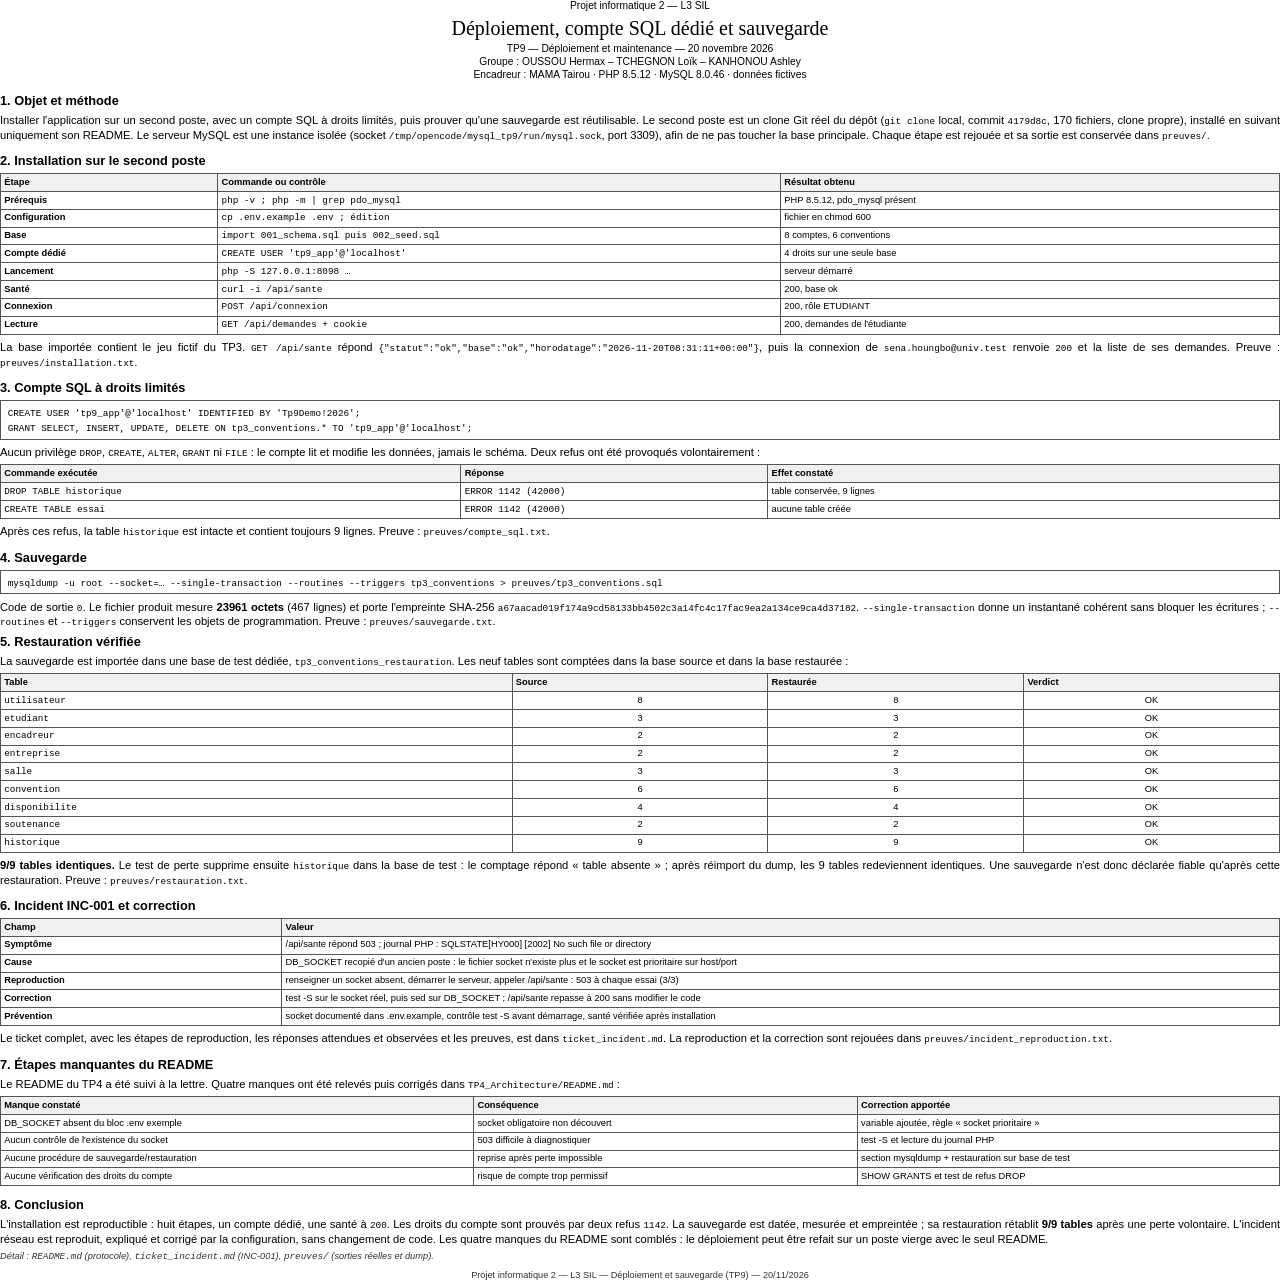
<file: TP9_Deploiement/deploiement_tp9.html>
<!DOCTYPE html>
<html lang="fr"><head><meta charset="utf-8"><title>TP9 — Déploiement et sauvegarde</title>
<style>
  @page { size: A4; margin: 14mm 14mm 12mm 14mm; }
  body { font-family: "Liberation Sans", Arial, sans-serif; font-size: 8.4pt; line-height: 1.26; color: #000; margin: 0; }
  .tete { text-align: center; margin-bottom: 6pt; }
  .tete .petit, .tete .date, .tete .groupe { font-size: 7.7pt; }
  .tete h1 { font-size: 15pt; margin: 2pt 0; font-family: Georgia, serif; font-weight: normal; }
  h2 { font-size: 9.6pt; margin: 8pt 0 3pt; page-break-after: avoid; }
  h2.saut-page { page-break-before: always; margin-top: 0; }
  p { margin: 0 0 3.5pt; text-align: justify; }
  .note { font-size: 7pt; font-style: italic; color: #333; }
  code, .mono { font-family: "Liberation Mono", monospace; font-size: 7pt; }
  table { width: 100%; border-collapse: collapse; table-layout: fixed; font-size: 7pt; margin: 1pt 0 4pt; }
  th, td { border: 0.4pt solid #555; padding: 1.9pt 2.4pt; vertical-align: top; text-align: left;
           word-wrap: break-word; overflow-wrap: break-word; }
  th { font-weight: bold; background: #f0f0f0; }
  thead { display: table-header-group; }
  tr { page-break-inside: avoid; }
  td.c { text-align: center; }
  td.gras { font-weight: bold; }
  .bloc { border: 0.5pt solid #555; padding: 3pt 5pt; margin: 2pt 0 4pt; }
  .bloc p { margin: 0; }
  footer { margin-top: 6pt; font-size: 6.9pt; color: #333; text-align: center; }
</style></head><body>
<div class="tete">
  <div class="petit">Projet informatique 2 — L3 SIL</div>
  <h1>Déploiement, compte SQL dédié et sauvegarde</h1>
  <div class="date">TP9 — Déploiement et maintenance — 20 novembre 2026</div>
  <div class="groupe">Groupe : OUSSOU Hermax – TCHEGNON Loïk – KANHONOU Ashley<br>
  Encadreur : MAMA Tairou · PHP 8.5.12 · MySQL 8.0.46 · données fictives</div>
</div>

<h2>1. Objet et méthode</h2>
<p>Installer l'application sur un second poste, avec un compte SQL à droits limités, puis
prouver qu'une sauvegarde est réutilisable. Le second poste est un clone Git réel du
dépôt (<code>git clone</code> local, commit <code>4179d8c</code>, 170 fichiers, clone
propre), installé en suivant uniquement son README. Le serveur MySQL est une instance
isolée (socket <code>/tmp/opencode/mysql_tp9/run/mysql.sock</code>, port 3309), afin de
ne pas toucher la base principale. Chaque étape est rejouée et sa sortie est conservée
dans <code>preuves/</code>.</p>

<h2>2. Installation sur le second poste</h2>
<table>
  <colgroup><col style="width:17%"><col style="width:44%"><col style="width:39%"></colgroup>
  <thead><tr><th>Étape</th><th>Commande ou contrôle</th><th>Résultat obtenu</th></tr></thead>
  <tbody>
<tr><td class="gras">Prérequis</td><td class="mono">php -v ; php -m | grep pdo_mysql</td><td>PHP 8.5.12, pdo_mysql présent</td></tr>
<tr><td class="gras">Configuration</td><td class="mono">cp .env.example .env ; édition</td><td>fichier en chmod 600</td></tr>
<tr><td class="gras">Base</td><td class="mono">import 001_schema.sql puis 002_seed.sql</td><td>8 comptes, 6 conventions</td></tr>
<tr><td class="gras">Compte dédié</td><td class="mono">CREATE USER &#x27;tp9_app&#x27;@&#x27;localhost&#x27;</td><td>4 droits sur une seule base</td></tr>
<tr><td class="gras">Lancement</td><td class="mono">php -S 127.0.0.1:8098 …</td><td>serveur démarré</td></tr>
<tr><td class="gras">Santé</td><td class="mono">curl -i /api/sante</td><td>200, base ok</td></tr>
<tr><td class="gras">Connexion</td><td class="mono">POST /api/connexion</td><td>200, rôle ETUDIANT</td></tr>
<tr><td class="gras">Lecture</td><td class="mono">GET /api/demandes + cookie</td><td>200, demandes de l&#x27;étudiante</td></tr>
  </tbody>
</table>
<p>La base importée contient le jeu fictif du TP3. <code>GET /api/sante</code> répond
<code>{"statut":"ok","base":"ok","horodatage":"2026-11-20T08:31:11+00:00"}</code>, puis
la connexion de <code>sena.houngbo@univ.test</code> renvoie <code>200</code> et la liste
de ses demandes. Preuve : <code>preuves/installation.txt</code>.</p>

<h2>3. Compte SQL à droits limités</h2>
<div class="bloc"><p><code>CREATE USER 'tp9_app'@'localhost' IDENTIFIED BY 'Tp9Demo!2026';<br>
GRANT SELECT, INSERT, UPDATE, DELETE ON tp3_conventions.* TO 'tp9_app'@'localhost';</code></p></div>
<p>Aucun privilège <code>DROP</code>, <code>CREATE</code>, <code>ALTER</code>,
<code>GRANT</code> ni <code>FILE</code> : le compte lit et modifie les données, jamais le
schéma. Deux refus ont été provoqués volontairement :</p>
<table>
  <colgroup><col style="width:36%"><col style="width:24%"><col style="width:40%"></colgroup>
  <thead><tr><th>Commande exécutée</th><th>Réponse</th><th>Effet constaté</th></tr></thead>
  <tbody>
<tr><td class="mono">DROP TABLE historique</td><td class="mono">ERROR 1142 (42000)</td><td>table conservée, 9 lignes</td></tr>
<tr><td class="mono">CREATE TABLE essai</td><td class="mono">ERROR 1142 (42000)</td><td>aucune table créée</td></tr>
  </tbody>
</table>
<p>Après ces refus, la table <code>historique</code> est intacte et contient toujours
9 lignes. Preuve : <code>preuves/compte_sql.txt</code>.</p>

<h2>4. Sauvegarde</h2>
<div class="bloc"><p><code>mysqldump -u root --socket=… --single-transaction --routines
--triggers tp3_conventions &gt; preuves/tp3_conventions.sql</code></p></div>
<p>Code de sortie <code>0</code>. Le fichier produit mesure <strong>23961 octets</strong>
(467 lignes) et porte l'empreinte SHA-256
<code>a67aacad019f174a9cd58133bb4502c3a14fc4c17fac9ea2a134ce9ca4d37182</code>. <code>--single-transaction</code> donne un instantané cohérent sans
bloquer les écritures ; <code>--routines</code> et <code>--triggers</code> conservent les
objets de programmation. Preuve : <code>preuves/sauvegarde.txt</code>.</p>

<h2 class="saut-page">5. Restauration vérifiée</h2>
<p>La sauvegarde est importée dans une base de test dédiée,
<code>tp3_conventions_restauration</code>. Les neuf tables sont comptées dans la base
source et dans la base restaurée :</p>
<table>
  <colgroup><col style="width:40%"><col style="width:20%"><col style="width:20%"><col style="width:20%"></colgroup>
  <thead><tr><th>Table</th><th>Source</th><th>Restaurée</th><th>Verdict</th></tr></thead>
  <tbody>
<tr><td class="mono">utilisateur</td><td class="c">8</td><td class="c">8</td><td class="c">OK</td></tr>
<tr><td class="mono">etudiant</td><td class="c">3</td><td class="c">3</td><td class="c">OK</td></tr>
<tr><td class="mono">encadreur</td><td class="c">2</td><td class="c">2</td><td class="c">OK</td></tr>
<tr><td class="mono">entreprise</td><td class="c">2</td><td class="c">2</td><td class="c">OK</td></tr>
<tr><td class="mono">salle</td><td class="c">3</td><td class="c">3</td><td class="c">OK</td></tr>
<tr><td class="mono">convention</td><td class="c">6</td><td class="c">6</td><td class="c">OK</td></tr>
<tr><td class="mono">disponibilite</td><td class="c">4</td><td class="c">4</td><td class="c">OK</td></tr>
<tr><td class="mono">soutenance</td><td class="c">2</td><td class="c">2</td><td class="c">OK</td></tr>
<tr><td class="mono">historique</td><td class="c">9</td><td class="c">9</td><td class="c">OK</td></tr>
  </tbody>
</table>
<p><strong>9/9 tables identiques.</strong> Le test de perte supprime ensuite
<code>historique</code> dans la base de test : le comptage répond « table absente » ;
après réimport du dump, les 9 tables redeviennent identiques. Une sauvegarde n'est
donc déclarée fiable qu'après cette restauration. Preuve :
<code>preuves/restauration.txt</code>.</p>

<h2>6. Incident INC-001 et correction</h2>
<table>
  <colgroup><col style="width:22%"><col style="width:78%"></colgroup>
  <thead><tr><th>Champ</th><th>Valeur</th></tr></thead>
  <tbody>
    <tr><td class="gras">Symptôme</td><td>/api/sante répond 503 ; journal PHP : SQLSTATE[HY000] [2002] No such file or directory</td></tr>
    <tr><td class="gras">Cause</td><td>DB_SOCKET recopié d&#x27;un ancien poste : le fichier socket n&#x27;existe plus et le socket est prioritaire sur host/port</td></tr>
    <tr><td class="gras">Reproduction</td><td>renseigner un socket absent, démarrer le serveur, appeler /api/sante : 503 à chaque essai (3/3)</td></tr>
    <tr><td class="gras">Correction</td><td>test -S sur le socket réel, puis sed sur DB_SOCKET ; /api/sante repasse à 200 sans modifier le code</td></tr>
    <tr><td class="gras">Prévention</td><td>socket documenté dans .env.example, contrôle test -S avant démarrage, santé vérifiée après installation</td></tr>
  </tbody>
</table>
<p>Le ticket complet, avec les étapes de reproduction, les réponses attendues et observées
et les preuves, est dans <code>ticket_incident.md</code>. La reproduction et la correction
sont rejouées dans <code>preuves/incident_reproduction.txt</code>.</p>

<h2>7. Étapes manquantes du README</h2>
<p>Le README du TP4 a été suivi à la lettre. Quatre manques ont été relevés puis corrigés
dans <code>TP4_Architecture/README.md</code> :</p>
<table>
  <colgroup><col style="width:37%"><col style="width:30%"><col style="width:33%"></colgroup>
  <thead><tr><th>Manque constaté</th><th>Conséquence</th><th>Correction apportée</th></tr></thead>
  <tbody>
<tr><td>DB_SOCKET absent du bloc .env exemple</td><td>socket obligatoire non découvert</td><td>variable ajoutée, règle « socket prioritaire »</td></tr>
<tr><td>Aucun contrôle de l&#x27;existence du socket</td><td>503 difficile à diagnostiquer</td><td>test -S et lecture du journal PHP</td></tr>
<tr><td>Aucune procédure de sauvegarde/restauration</td><td>reprise après perte impossible</td><td>section mysqldump + restauration sur base de test</td></tr>
<tr><td>Aucune vérification des droits du compte</td><td>risque de compte trop permissif</td><td>SHOW GRANTS et test de refus DROP</td></tr>
  </tbody>
</table>

<h2>8. Conclusion</h2>
<p>L'installation est reproductible : huit étapes, un compte dédié, une santé à
<code>200</code>. Les droits du compte sont prouvés par deux refus <code>1142</code>. La
sauvegarde est datée, mesurée et empreintée ; sa restauration rétablit
<strong>9/9 tables</strong> après une perte volontaire. L'incident réseau est
reproduit, expliqué et corrigé par la configuration, sans changement de code. Les quatre
manques du README sont comblés : le déploiement peut être refait sur un poste vierge avec
le seul README.</p>
<p class="note">Détail : <code>README.md</code> (protocole), <code>ticket_incident.md</code>
(INC-001), <code>preuves/</code> (sorties réelles et dump).</p>

<footer>Projet informatique 2 — L3 SIL — Déploiement et sauvegarde (TP9) — 20/11/2026</footer>

</body></html>
</file>
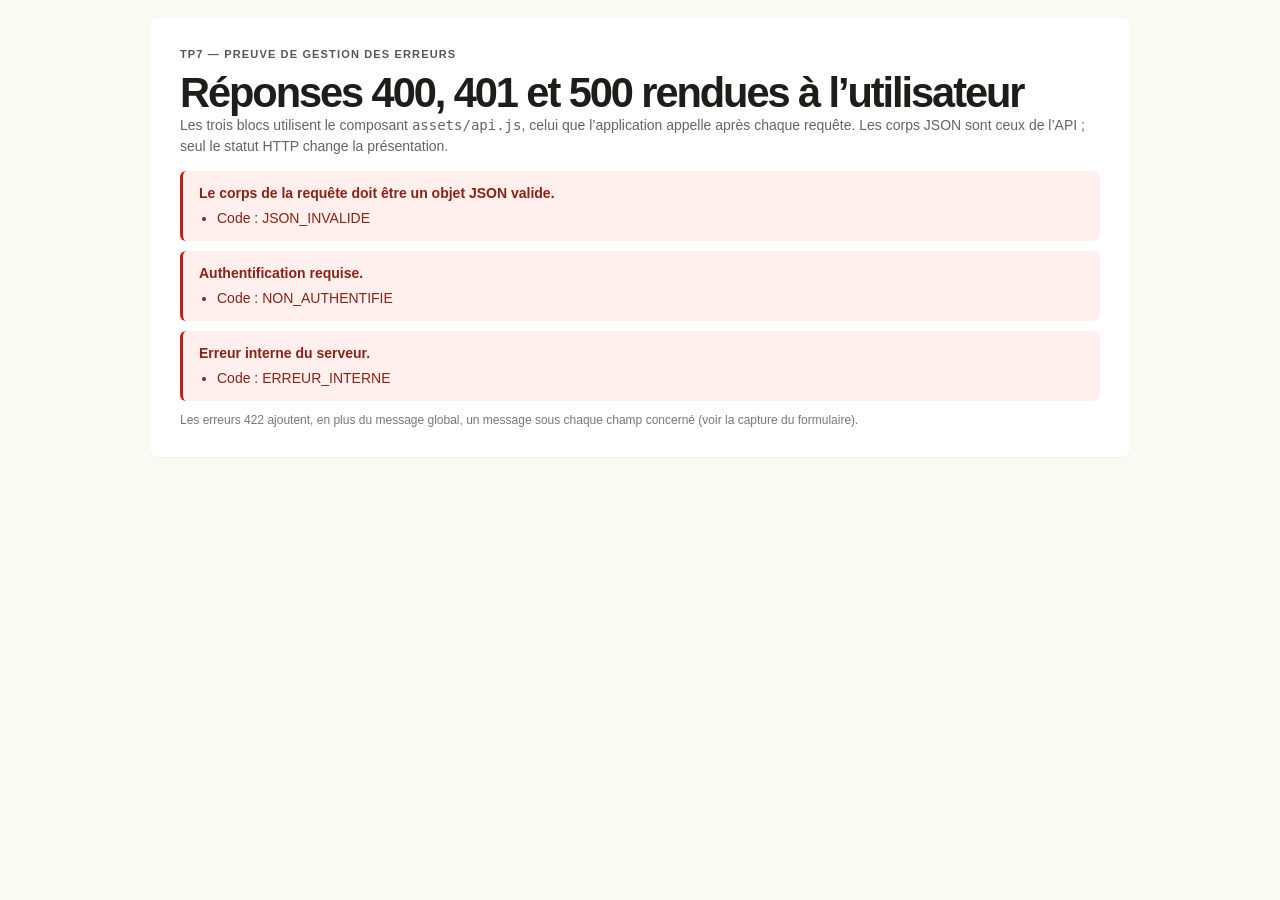
<file: TP4_Architecture/public/preuves/erreurs.html>
<!DOCTYPE html>
<html lang="fr">
<head>
  <meta charset="utf-8">
  <meta name="viewport" content="width=device-width, initial-scale=1">
  <title>Preuve — erreurs 400, 401 et 500</title>
  <link rel="stylesheet" href="../assets/app.css">
  <script src="../assets/api.js" defer></script>
  <script src="erreurs.js" defer></script>
</head>
<body>
  <main>
    <section class="panel" style="max-width:980px;margin:0 auto">
      <p class="eyebrow">TP7 — preuve de gestion des erreurs</p>
      <h1>Réponses 400, 401 et 500 rendues à l’utilisateur</h1>
      <p class="muted">
        Les trois blocs utilisent le composant <code>assets/api.js</code>, celui que
        l’application appelle après chaque requête. Les corps JSON sont ceux de
        l’API ; seul le statut HTTP change la présentation.
      </p>

      <div class="notice notice-error" id="e400" role="alert" hidden>
        <p class="notice-title alerte-titre" style="margin:0"></p><ul class="alerte-details"></ul>
      </div>
      <div class="notice notice-error" id="e401" role="alert" hidden>
        <p class="notice-title alerte-titre" style="margin:0"></p><ul class="alerte-details"></ul>
      </div>
      <div class="notice notice-error" id="e500" role="alert" hidden>
        <p class="notice-title alerte-titre" style="margin:0"></p><ul class="alerte-details"></ul>
      </div>

      <p class="field-hint">
        Les erreurs 422 ajoutent, en plus du message global, un message sous chaque
        champ concerné (voir la capture du formulaire).
      </p>
    </section>
  </main>
</body>
</html>
</file>
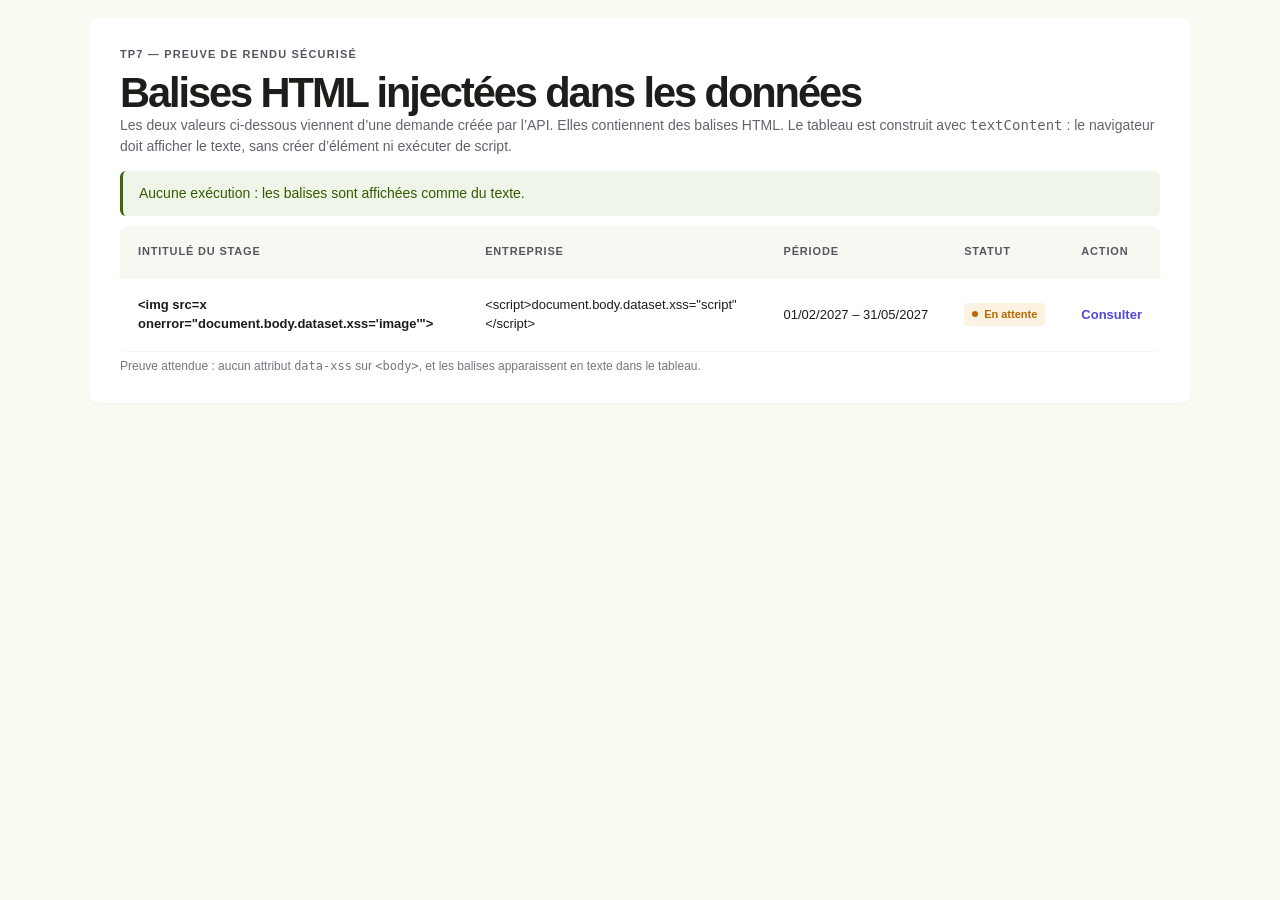
<file: TP4_Architecture/public/preuves/xss.html>
<!DOCTYPE html>
<html lang="fr">
<head>
  <meta charset="utf-8">
  <meta name="viewport" content="width=device-width, initial-scale=1">
  <title>Preuve XSS — rendu par textContent</title>
  <link rel="stylesheet" href="../assets/app.css">
  <script src="../assets/rendu.js" defer></script>
  <script src="xss.js" defer></script>
</head>
<body>
  <main>
    <section class="panel" style="max-width:1100px;margin:0 auto">
      <p class="eyebrow">TP7 — preuve de rendu sécurisé</p>
      <h1>Balises HTML injectées dans les données</h1>
      <p class="muted">
        Les deux valeurs ci-dessous viennent d’une demande créée par l’API. Elles
        contiennent des balises HTML. Le tableau est construit avec
        <code>textContent</code> : le navigateur doit afficher le texte, sans créer
        d’élément ni exécuter de script.
      </p>

      <p class="notice notice-success" id="verdict" role="status">Test en cours…</p>

      <div class="table-shell">
        <table>
          <caption class="sr-only">Rendu des valeurs piégées</caption>
          <thead>
            <tr><th scope="col">Intitulé du stage</th><th scope="col">Entreprise</th>
                <th scope="col">Période</th><th scope="col">Statut</th>
                <th scope="col">Action</th></tr>
          </thead>
          <tbody id="corps"></tbody>
        </table>
      </div>

      <p class="field-hint">
        Preuve attendue : aucun attribut <code>data-xss</code> sur
        <code>&lt;body&gt;</code>, et les balises apparaissent en texte dans le tableau.
      </p>
    </section>
  </main>
</body>
</html>
</file>
<file: TP4_Architecture/public/assets/app.css>
:root{--paper:#faf9f2;--white:#fff;--ink:#1d1d1a;--muted:#63636c;--line:#ebe9e0;--soft:#f3f2eb;--purple:#5148dc;--purple-soft:#eeedff;--green:#3e6900;--green-soft:#f0f5e9;--amber:#bd6800;--amber-soft:#fbf2e2;--red:#c71917;--red-soft:#fff0ed;--radius:9px;--sans:Inter,"Lato","Segoe UI",Arial,sans-serif}*{box-sizing:border-box}[hidden]{display:none!important}html{scroll-behavior:smooth}body{margin:0;min-height:100vh;display:flex;flex-direction:column;background:var(--paper);color:var(--ink);font:14px/1.5 var(--sans);-webkit-font-smoothing:antialiased}button,input,select,textarea{font:inherit}button{cursor:pointer}button:disabled{opacity:.55;cursor:progress}a{color:inherit;text-decoration:none}.skip-link{position:absolute;left:-9999px;top:0;padding:10px;background:#fff;z-index:20}.skip-link:focus{left:0}.sr-only{position:absolute;width:1px;height:1px;padding:0;margin:-1px;overflow:hidden;clip:rect(0,0,0,0);white-space:nowrap;border:0}
.topbar{height:64px;padding:0 clamp(20px,4vw,64px);display:flex;align-items:center;gap:24px;background:rgba(250,249,242,.96);position:sticky;top:0;z-index:10}.brand{font-weight:700;font-size:18px;letter-spacing:-.04em;white-space:nowrap}.main-nav{display:flex;align-items:center;gap:6px;flex:1}.main-nav button,.text-button{border:0;background:transparent;color:#41414b;padding:9px 12px;border-radius:5px;font-size:13px}.main-nav button:hover,.main-nav button.active{background:#eeede6;color:var(--ink);font-weight:650}.account{display:flex;align-items:center;gap:14px;margin-left:auto}.role-pill,.count-pill{padding:4px 9px;border-radius:4px;background:#f1f0e9;color:#50505a;font-size:11px;font-weight:650;text-transform:uppercase;letter-spacing:.035em}.account-name{font-size:13px;color:#484852;max-width:180px;overflow:hidden;text-overflow:ellipsis;white-space:nowrap}.text-button{padding:6px;color:#43434e}.text-button:hover,.link-button:hover,.back-button:hover{color:var(--purple)}
main{flex:1;width:100%;padding:18px clamp(20px,3.75vw,64px) 52px;max-width:1600px;margin:0 auto}.status-line{margin:0 0 10px;color:#565661;font-size:12px}.status-line::before{content:"";display:inline-block;width:7px;height:7px;border-radius:50%;background:#777;margin:0 8px 1px 0}.status-line.is-ok::before{background:var(--green)}.status-line.is-error::before{background:var(--red)}.notice{padding:12px 16px;border-radius:6px;margin:10px 0}.notice-error{background:var(--red-soft);color:#8c2118;border-left:3px solid var(--red)}.notice-success{background:var(--green-soft);color:#355b00;border-left:3px solid var(--green)}.notice-title{margin:0;font-weight:700}.alerte-details{margin:4px 0 0;padding-left:18px}.screen{min-height:calc(100vh - 194px)}h1,h2,p{margin-top:0}h1{font-size:clamp(28px,3.25vw,43px);line-height:1.08;letter-spacing:-.05em;margin:0;font-weight:650}h2{font-size:20px;line-height:1.25;letter-spacing:-.035em;margin:0 0 18px;font-weight:620}.eyebrow{font-size:11px;text-transform:uppercase;letter-spacing:.105em;color:#555560;margin:0 0 8px;font-weight:650}.muted{color:var(--muted)}.small{font-size:12px}.title-line{display:flex;align-items:center;gap:14px;flex-wrap:wrap}.count-pill{font-size:12px;text-transform:none;letter-spacing:0;font-weight:500}.page-heading{display:flex;align-items:flex-end;justify-content:space-between;gap:22px;margin:18px 0 34px}.page-heading.compact{align-items:center;margin:14px 0 24px}.page-heading .muted{margin:8px 0 0}.button{display:inline-flex;align-items:center;justify-content:center;min-height:42px;padding:10px 16px;border:1px solid transparent;border-radius:4px;font-size:13px;font-weight:550;white-space:nowrap;transition:background .15s,border-color .15s,color .15s}.button-dark{background:#1c1c19;color:#fff}.button-dark:hover{background:#383832}.button-light{background:#f1f0e9;color:var(--ink);border-color:#e8e6dc}.button-light:hover{background:#e9e8df}.button-danger{background:#ffe3df;color:#a21312;border-color:#ffd7d2}.button-danger:hover{background:#ffd5cf}.button-small{min-height:34px;padding:7px 12px;font-size:12px}.button-wide{width:100%;min-height:45px}.back-button{border:0;background:transparent;padding:5px 0;color:#51515c;font-size:13px;margin:0 0 20px}.summary-grid{display:grid;grid-template-columns:repeat(3,minmax(0,1fr));gap:16px;margin-bottom:38px}.summary-card{min-height:78px;background:var(--white);border-radius:8px;padding:15px 18px;display:flex;align-items:center;justify-content:space-between}.summary-card .data-label{text-transform:uppercase;letter-spacing:.06em}.summary-card strong{font-size:22px;line-height:1;font-weight:650}.filter-row{display:flex;justify-content:space-between;align-items:center;margin-bottom:12px}.filter-row p{margin:0;color:#52525b;font-size:13px}.table-shell{background:var(--white);border-radius:8px;overflow:auto;box-shadow:0 1px 2px rgba(30,29,24,.05)}table{width:100%;border-collapse:collapse;min-width:740px}th,td{text-align:left;padding:17px 18px;border-bottom:1px solid #f0efe9;vertical-align:middle}th{font-size:11px;text-transform:uppercase;letter-spacing:.075em;color:#565661;font-weight:600;background:#f8f7f1;white-space:nowrap}td{font-size:13px}tbody tr:last-child td{border-bottom:0}tbody tr:hover{background:#fdfcf8}td strong{font-weight:620}.nowrap{white-space:nowrap}.link-button{border:0;background:none;color:var(--purple);font-weight:550;padding:6px 0;font-size:13px;white-space:nowrap}.status-tag{display:inline-flex;align-items:center;padding:3px 8px;border-radius:4px;background:#f1f0e9;color:#55545c;font-size:11px;font-weight:650;white-space:nowrap}.status-tag::before{content:"";width:6px;height:6px;border-radius:50%;background:currentColor;margin-right:6px}.status-soumise{background:var(--amber-soft);color:var(--amber)}.status-validee{background:var(--green-soft);color:var(--green)}.status-refusee{background:var(--red-soft);color:var(--red)}.status-brouillon{background:#f1f0e9;color:#74736d}.empty-state{padding:32px;text-align:center;border-radius:8px;background:#fff;color:var(--muted)}
.login-screen{display:grid;place-items:center;min-height:calc(100vh - 194px)}.login-card{width:min(100%,512px);background:var(--white);padding:40px;border-radius:10px;box-shadow:0 1px 3px rgba(20,20,15,.06)}.login-heading{display:flex;align-items:center;justify-content:space-between;margin-bottom:8px}.login-heading .eyebrow{margin:0}.api-badge{background:#f5f5ec;padding:3px 8px;font-size:11px;font-weight:600}.api-badge::before{content:"";display:inline-block;width:6px;height:6px;background:var(--green);border-radius:50%;margin-right:6px}.api-badge.offline{color:var(--red)}.api-badge.offline::before{background:var(--red)}.login-card h1{font-size:34px;margin:0 0 22px}.role-switch{display:grid;grid-template-columns:1fr 1fr;background:#efeee7;padding:3px;border-radius:4px;margin-bottom:22px}.role-switch button{border:0;background:transparent;padding:9px;border-radius:3px;color:#6a6970}.role-switch button.selected{background:#fff;color:var(--ink);box-shadow:0 1px 3px #00000012}.field{margin-bottom:20px;min-width:0}.field label{display:block;margin-bottom:7px;font-weight:550;font-size:13px}.label-row{display:flex;align-items:center;justify-content:space-between}.field input,.field select,.decision-panel textarea{width:100%;min-height:42px;border:1px solid transparent;border-radius:4px;background:#f5f4ed;padding:10px 12px;color:var(--ink);outline:none}.field input::placeholder,.decision-panel textarea::placeholder{color:#888795}.field input:focus,.field select:focus,.decision-panel textarea:focus{border-color:var(--purple);box-shadow:0 0 0 3px #5148dc20}.field input[aria-invalid=true],.decision-panel textarea[aria-invalid=true]{border-color:var(--red)}.field-error{color:var(--red);font-size:12px;margin:6px 0 0}.field-hint{font-size:12px;color:#777681;margin:6px 0 0}.required{color:var(--red)}.demo-accounts{margin-top:18px;font-size:12px;color:var(--muted)}.demo-accounts summary{cursor:pointer}.demo-accounts p{margin:7px 0 0}.demo-accounts code{background:#f2f1eb;padding:2px 4px}.login-foot{text-align:center;font-size:11px;color:#777681;margin:28px 0 0}
.form-screen{padding-top:4px}.form-screen>.back-button{margin-left:max(0px,calc((100% - 896px)/2))}.form-screen>.page-heading,.form-layout{max-width:896px;margin-left:auto;margin-right:auto}.form-layout{display:grid;grid-template-columns:minmax(0,1.65fr) minmax(230px,.8fr);gap:30px;align-items:start}.panel{background:var(--white);border-radius:8px;padding:28px 30px;box-shadow:0 1px 2px rgba(30,29,24,.045)}.form-panel{padding:34px 38px}.field-grid{display:grid;grid-template-columns:1fr 1fr;gap:16px}.check-row{display:flex;gap:11px;align-items:flex-start;margin:2px 0 10px;padding:12px;background:#f7f6f0;border-radius:5px;cursor:pointer}.check-row input{margin:3px 0 0;accent-color:var(--purple)}.check-row strong,.check-row small{display:block}.check-row strong{font-size:13px;font-weight:550}.check-row small{font-size:12px;color:var(--muted);margin-top:3px}.form-actions{display:flex;justify-content:flex-end;gap:10px;margin-top:28px}.side-stack{display:grid;gap:16px}.side-card{background:#f4f3ec;padding:23px;border-radius:8px}.side-card .eyebrow{color:#777681}.side-card h2{font-size:17px;margin-bottom:18px}.steps{padding:0;margin:0;list-style:none;display:grid;gap:18px}.steps li{display:grid;grid-template-columns:25px 1fr;gap:9px;color:#888780}.steps li>span{width:23px;height:23px;border-radius:50%;background:#ebeae2;display:grid;place-items:center;font-size:11px;font-weight:650}.steps li.current{color:var(--ink)}.steps li.current>span{background:var(--purple);color:#fff}.steps strong{font-size:12px;font-weight:600}.steps p{font-size:11px;line-height:1.45;margin:2px 0 0;color:#76757e}.side-note{background:#fff;padding:15px;border-radius:7px;color:#62616b;font-size:12px}
.detail-heading{margin:2px 0 26px}.detail-heading .muted{margin:8px 0 0}.detail-grid{display:grid;grid-template-columns:minmax(0,2fr) minmax(260px,.9fr);gap:24px}.detail-main h2{margin-bottom:26px}.data-grid{display:grid;grid-template-columns:1fr 1fr;gap:24px 32px}.data-grid>div{min-width:0}.data-label{display:block;color:#575762;font-size:10px;text-transform:uppercase;letter-spacing:.065em;margin-bottom:5px}.data-grid strong{display:block;font-weight:600;font-size:15px;overflow-wrap:anywhere}.refusal-panel{margin-top:32px;padding:20px;background:var(--red-soft);border-radius:6px}.refusal-panel h2{font-size:16px;color:var(--red);margin-bottom:8px}.refusal-panel p{margin:0}.detail-aside .eyebrow{margin-bottom:9px}.detail-aside h2{font-size:17px}.progress-track{height:5px;background:#efeee8;border-radius:5px;overflow:hidden;margin:22px 0 12px}.progress-track span{height:100%;display:block;background:var(--purple);border-radius:inherit;transition:width .2s}.detail-aside .muted{font-size:13px;margin:0}.review-grid{display:grid;grid-template-columns:minmax(0,1.15fr) minmax(340px,1fr);gap:22px;align-items:start}.review-data h2,.decision-panel h2{margin-bottom:20px}.review-data .data-grid{gap:22px}.review-checks{border-top:1px solid var(--line);margin-top:28px;padding-top:18px}.review-checks .eyebrow{margin-bottom:9px}.review-checks p{font-size:12px;margin:5px 0}.decision-panel textarea{resize:vertical;min-height:150px;padding:13px;background:#faf9f2;border-color:transparent}.decision-panel>.muted{font-size:13px;margin:-10px 0 16px}.decision-actions{display:flex;justify-content:flex-end;flex-wrap:wrap;gap:8px;margin-top:22px}.status-inline{margin-left:6px}.toolbar-stat{background:#fff;padding:9px 13px;border:1px solid var(--line);border-radius:4px;font-size:12px;white-space:nowrap}.manager-toolbar{display:flex;justify-content:space-between;align-items:center;gap:16px;padding-bottom:18px;margin-bottom:16px;border-bottom:1px solid var(--line)}.filter-tabs{display:flex;gap:6px;flex-wrap:wrap}.filter-tabs button{border:0;background:transparent;border-radius:4px;padding:8px 12px;font-size:12px;color:#53535e}.filter-tabs button.active{background:#1d1d1a;color:#fff}.search-box input{width:min(280px,34vw);height:38px;border:1px solid #e4e2d9;background:#fff;border-radius:4px;padding:8px 12px;outline:none}.search-box input:focus{border-color:var(--purple)}.manager-list{display:grid;gap:10px}.request-card{display:grid;grid-template-columns:minmax(170px,1.1fr) minmax(130px,1fr) minmax(165px,1fr) auto auto;align-items:center;gap:18px;background:#fff;border:1px solid #e8e6de;border-radius:5px;padding:18px 20px}.request-card h2{font-size:16px;margin:0 0 2px}.request-card p{margin:0}.request-title{font-size:13px;margin-top:7px!important;color:#44444c}.request-meta strong{font-size:13px;font-weight:550}.request-actions{justify-self:end}.footer{min-height:60px;background:#fff;padding:16px clamp(20px,3.75vw,64px);display:flex;align-items:center;justify-content:space-between;gap:12px;color:#575762;font-size:11px}.footer span:last-child{color:#777681}
button:focus-visible,a:focus-visible,input:focus-visible,select:focus-visible,textarea:focus-visible,summary:focus-visible{outline:2px solid var(--purple);outline-offset:2px}
.request-card,.request-main{min-width:0}.request-title{overflow-wrap:anywhere}
.review-summary-grid{display:grid;grid-template-columns:repeat(4,minmax(0,1fr));gap:14px;margin-bottom:24px}.summary-detail{min-width:0;background:#fff;border-radius:6px;padding:17px 18px;box-shadow:0 1px 2px #1e1d180a}.summary-detail strong,.summary-detail small{display:block}.summary-detail strong{font-size:15px;line-height:1.3;font-weight:620;overflow-wrap:anywhere}.summary-detail small{font-size:11px;color:var(--muted);margin-top:6px}.review-grid{grid-template-columns:minmax(0,.95fr) minmax(0,1.25fr)}.review-data{background:#f4f3ec}.compliance-list{display:grid;gap:16px}.compliance-list>div{display:grid;grid-template-columns:44px 1fr;gap:9px;align-items:start}.check-mark{min-width:30px;min-height:18px;padding:1px 4px;display:inline-flex;align-items:center;justify-content:center;color:var(--green);border:1px solid currentColor;border-radius:3px;font-size:8px;font-weight:700;text-transform:uppercase;letter-spacing:.03em}.compliance-list>div:last-child .check-mark{color:var(--amber)}.compliance-list p{margin:0}.compliance-list strong,.compliance-list small{display:block}.compliance-list strong{font-size:13px;font-weight:580}.compliance-list small{font-size:11px;color:var(--muted);line-height:1.45;margin-top:2px}.review-note{margin-top:24px;padding:13px;background:#fff;border-radius:5px;font-size:11px;color:#595963}.decision-bar{display:flex;align-items:center;justify-content:space-between;gap:16px;background:#fff;border-radius:6px;margin-top:20px;padding:13px 16px}.decision-bar>p{margin:0;color:var(--muted);font-size:12px}.decision-bar .decision-actions{margin:0}.decision-panel{padding:25px}.decision-panel textarea{min-height:170px}
@media(max-width:900px){.review-summary-grid{grid-template-columns:repeat(2,minmax(0,1fr))}}
@media(max-width:640px){.review-summary-grid{grid-template-columns:repeat(2,minmax(0,1fr));gap:8px}.summary-detail{padding:13px}.summary-detail strong{font-size:13px}.decision-bar{align-items:stretch;flex-direction:column}.decision-actions{display:grid;grid-template-columns:1fr 1fr}.decision-actions .button:first-child{grid-column:span 2}}
@media(max-width:900px){.topbar{gap:12px;padding:0 20px}.main-nav{gap:0}.main-nav button{padding:8px}.account{gap:7px}.account-name{display:none}.request-card{grid-template-columns:1fr 1fr auto;gap:12px}.request-main{grid-column:span 2}.request-actions{grid-column:3;grid-row:1/3}.request-card>div:nth-child(4){grid-column:1}.form-layout{grid-template-columns:minmax(0,1.4fr) minmax(210px,.8fr);gap:18px}.review-grid{grid-template-columns:1fr}.detail-grid{grid-template-columns:1fr 260px}}
@media(max-width:640px){.topbar{height:auto;min-height:60px;flex-wrap:wrap;padding:12px 18px;gap:7px 12px}.brand{font-size:17px}.main-nav{order:3;flex-basis:100%;overflow:auto}.main-nav button{white-space:nowrap;font-size:12px}.account{margin-left:auto}.role-pill{font-size:9px}.text-button{font-size:12px;padding:6px}.main{padding-left:18px;padding-right:18px}main{padding:12px 16px 34px}.screen{min-height:calc(100vh - 180px)}h1{font-size:31px}.page-heading{align-items:flex-start;flex-direction:column;margin:16px 0 22px;gap:14px}.page-heading .button{align-self:stretch}.title-line{gap:9px}.summary-grid{gap:8px;margin-bottom:26px}.summary-card{min-height:68px;padding:12px 10px;align-items:flex-start;flex-direction:column;gap:8px}.summary-card .data-label{font-size:9px}.summary-card strong{font-size:19px}.filter-row{gap:12px}.filter-row p{font-size:12px}.table-shell{margin:0 -1px}th,td{padding:13px 12px}.login-screen{min-height:calc(100vh - 190px)}.login-card{padding:28px 22px}.login-card h1{font-size:32px}.form-screen>.back-button{margin-left:0}.form-screen>.page-heading{margin-top:10px}.form-layout{grid-template-columns:1fr}.form-panel{padding:23px 20px}.side-stack{grid-template-columns:1fr}.field-grid{gap:10px}.form-actions{justify-content:stretch}.form-actions .button{flex:1}.detail-grid{grid-template-columns:1fr}.data-grid{gap:18px 14px}.detail-main,.detail-aside{padding:22px 19px}.review-grid{grid-template-columns:1fr}.review-data,.decision-panel{padding:22px 19px}.decision-actions{display:grid;grid-template-columns:1fr 1fr}.decision-actions .button:first-child{grid-column:span 2}.manager-toolbar{align-items:stretch;flex-direction:column}.filter-tabs{overflow:auto;flex-wrap:nowrap}.filter-tabs button{white-space:nowrap}.search-box input{width:100%}.request-card{grid-template-columns:1fr auto;padding:15px;gap:12px}.request-main{grid-column:1}.request-meta{grid-column:1}.request-card>div:nth-child(4){grid-column:1}.request-actions{grid-column:2;grid-row:1/5;align-self:center}.toolbar-stat{align-self:flex-start}.footer{align-items:flex-start;flex-direction:column;padding:14px 18px}.field-grid .field label{font-size:12px}}
</file>
